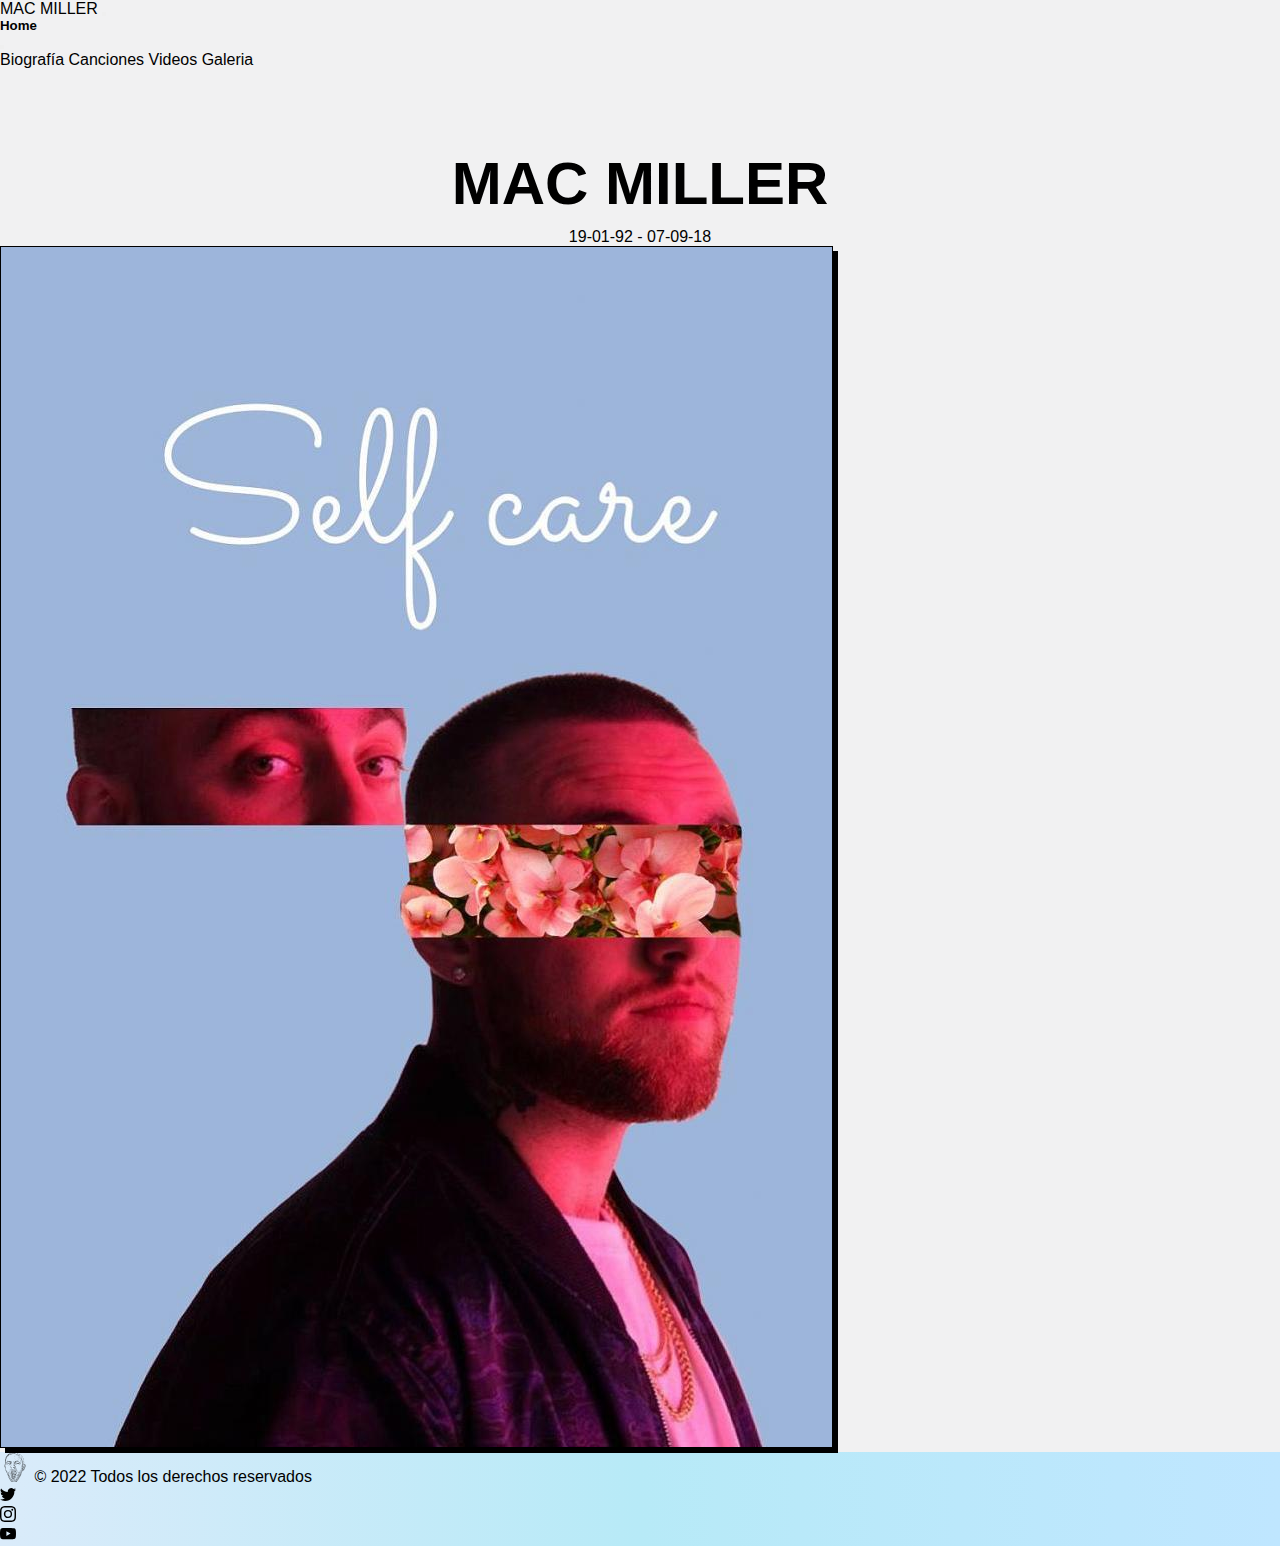
<file: index.html>
<!DOCTYPE html>
<html lang="es">
<head>
    <meta charset="UTF-8">
    <meta http-equiv="X-UA-Compatible" content="IE=edge">
    <meta name="viewport" content="width=device-width, initial-scale=1.0">
    <meta name="description" content="Fan page, donde te cuento un poco la vida del artista Mac Miller">
    <meta name="keywords" content="MAC MILLER, BIOGRAFIA, MUERTE, ARIANA GRANDE">
    <link rel="icon" href="./img/logo.ico">
    <link href="https://cdn.jsdelivr.net/npm/bootstrap@5.1.3/dist/css/bootstrap.min.css" rel="stylesheet" integrity="sha384-1BmE4kWBq78iYhFldvKuhfTAU6auU8tT94WrHftjDbrCEXSU1oBoqyl2QvZ6jIW3" crossorigin="anonymous">
    <link rel="stylesheet" href="./sass/css/destino.css">
    <link rel="preconnect" href="https://fonts.googleapis.com">
    <link rel="preconnect" href="https://fonts.gstatic.com" crossorigin>
    <link href="https://fonts.googleapis.com/css2?family=Anton&family=Dela+Gothic+One&family=Noto+Serif:ital@1&family=Nunito:wght@300&family=Smokum&display=swap" rel="stylesheet">
    <link rel="stylesheet" href="https://cdnjs.cloudflare.com/ajax/libs/font-awesome/6.1.1/css/all.min.css">
    <title>Mac Miller</title>
</head>
<body>
    <header>
      <!--NAVBAR-->
        <nav class="navbar navbar-light bg-light fixed-top">
        <div class="container-fluid">
              <a class="navbar-brand">MAC MILLER</a>
              <button class="navbar-toggler" type="button" data-bs-toggle="offcanvas" data-bs-target="#offcanvasNavbar" aria-controls="offcanvasNavbar">
                <span class="navbar-toggler-icon"></span>
              </button>
            <div class="offcanvas offcanvas-end" tabindex="-1" id="offcanvasNavbar" aria-labelledby="offcanvasNavbarLabel">
            <div class="offcanvas-header">
                  <h5 class="offcanvas-title" id="offcanvasNavbarLabel">Home</h5>
                  <button type="button" class="btn-close text-reset" data-bs-dismiss="offcanvas" aria-label="Close"></button>
                </div>
                <div class="offcanvas-body">
                  <ul class="navbar-nav justify-content-end flex-grow-1 pe-3">
                    <li class="nav-item">
                      <a class="nav-link active" aria-current="page" href="./pages/historia.html">Biografía</a>
                      <a class="nav-link active" aria-current="page" href="./pages/canciones.html">Canciones</a>
                      <a class="nav-link active" aria-current="page" href="./pages/videos.html">Videos</a>
                      <a class="nav-link active" aria-current="page" href="./pages/galeria.html">Galeria</a>
                    </li>
                  </ul>
                </div>
            </div>
        </div>
        </nav>
    </header>
    <!--IMAGEN DE INICIO-->
    <div class="container">
        <div class="row align-items-center header-main">
            <div class="col-md-7">
                <h1 class="display-2">
                    <span class="d-block">MAC MILLER</span>
                </h1>
                <p class="text-muted fw-light text-capitalize">
                    19-01-92 - 07-09-18
                </p>
            </div>
            <div class="col-8 col-md-4">
                <img src="img/macboot.jpg" alt="" class="imagenInicio w-100">
            </div>
        </div>
    </div>

 <!--FOOTER-->
 <div class="container-fluid">
  <footer class="d-flex flex-wrap justify-content-between align-items-center py-3 my-4 border-top">
    <div class="col-md-4 d-flex align-items-center">
      <a href="/" class="mb-3 me-2 mb-md-0 text-muted text-decoration-none lh-1">
        <img src="./img/svg/mac.svg.svg" width="30" height="30">
      </a>
      <span class="text-muted">&copy; 2022 Todos los derechos reservados</span>
    </div>

    <ul class="nav col-md-4 justify-content-end list-unstyled d-flex">
      
      <li class="ms-3"><a target="_blank" class="text-muted" href="https://twitter.com/macmiller"><svg xmlns="http://www.w3.org/2000/svg" width="16" height="16" fill="currentColor" class="bi bi-twitter" viewBox="0 0 16 16">
        <path d="M5.026 15c6.038 0 9.341-5.003 9.341-9.334 0-.14 0-.282-.006-.422A6.685 6.685 0 0 0 16 3.542a6.658 6.658 0 0 1-1.889.518 3.301 3.301 0 0 0 1.447-1.817 6.533 6.533 0 0 1-2.087.793A3.286 3.286 0 0 0 7.875 6.03a9.325 9.325 0 0 1-6.767-3.429 3.289 3.289 0 0 0 1.018 4.382A3.323 3.323 0 0 1 .64 6.575v.045a3.288 3.288 0 0 0 2.632 3.218 3.203 3.203 0 0 1-.865.115 3.23 3.23 0 0 1-.614-.057 3.283 3.283 0 0 0 3.067 2.277A6.588 6.588 0 0 1 .78 13.58a6.32 6.32 0 0 1-.78-.045A9.344 9.344 0 0 0 5.026 15z"/>
      </svg></a></li>
      <li class="ms-3"><a target="_blank" class="text-muted" href="https://www.instagram.com/macmiller/?hl=es"><svg xmlns="http://www.w3.org/2000/svg" width="16" height="16" fill="currentColor" class="bi bi-instagram" viewBox="0 0 16 16">
        <path d="M8 0C5.829 0 5.556.01 4.703.048 3.85.088 3.269.222 2.76.42a3.917 3.917 0 0 0-1.417.923A3.927 3.927 0 0 0 .42 2.76C.222 3.268.087 3.85.048 4.7.01 5.555 0 5.827 0 8.001c0 2.172.01 2.444.048 3.297.04.852.174 1.433.372 1.942.205.526.478.972.923 1.417.444.445.89.719 1.416.923.51.198 1.09.333 1.942.372C5.555 15.99 5.827 16 8 16s2.444-.01 3.298-.048c.851-.04 1.434-.174 1.943-.372a3.916 3.916 0 0 0 1.416-.923c.445-.445.718-.891.923-1.417.197-.509.332-1.09.372-1.942C15.99 10.445 16 10.173 16 8s-.01-2.445-.048-3.299c-.04-.851-.175-1.433-.372-1.941a3.926 3.926 0 0 0-.923-1.417A3.911 3.911 0 0 0 13.24.42c-.51-.198-1.092-.333-1.943-.372C10.443.01 10.172 0 7.998 0h.003zm-.717 1.442h.718c2.136 0 2.389.007 3.232.046.78.035 1.204.166 1.486.275.373.145.64.319.92.599.28.28.453.546.598.92.11.281.24.705.275 1.485.039.843.047 1.096.047 3.231s-.008 2.389-.047 3.232c-.035.78-.166 1.203-.275 1.485a2.47 2.47 0 0 1-.599.919c-.28.28-.546.453-.92.598-.28.11-.704.24-1.485.276-.843.038-1.096.047-3.232.047s-2.39-.009-3.233-.047c-.78-.036-1.203-.166-1.485-.276a2.478 2.478 0 0 1-.92-.598 2.48 2.48 0 0 1-.6-.92c-.109-.281-.24-.705-.275-1.485-.038-.843-.046-1.096-.046-3.233 0-2.136.008-2.388.046-3.231.036-.78.166-1.204.276-1.486.145-.373.319-.64.599-.92.28-.28.546-.453.92-.598.282-.11.705-.24 1.485-.276.738-.034 1.024-.044 2.515-.045v.002zm4.988 1.328a.96.96 0 1 0 0 1.92.96.96 0 0 0 0-1.92zm-4.27 1.122a4.109 4.109 0 1 0 0 8.217 4.109 4.109 0 0 0 0-8.217zm0 1.441a2.667 2.667 0 1 1 0 5.334 2.667 2.667 0 0 1 0-5.334z"/>
      </svg></a></li>
      <li class="ms-3"><a target="_blank" class="text-muted" href="https://www.youtube.com/channel/UC3SEvBYhullC-aaEmbEQflg"><svg xmlns="http://www.w3.org/2000/svg" width="16" height="16" fill="currentColor" class="bi bi-youtube" viewBox="0 0 16 16">
        <path d="M8.051 1.999h.089c.822.003 4.987.033 6.11.335a2.01 2.01 0 0 1 1.415 1.42c.101.38.172.883.22 1.402l.01.104.022.26.008.104c.065.914.073 1.77.074 1.957v.075c-.001.194-.01 1.108-.082 2.06l-.008.105-.009.104c-.05.572-.124 1.14-.235 1.558a2.007 2.007 0 0 1-1.415 1.42c-1.16.312-5.569.334-6.18.335h-.142c-.309 0-1.587-.006-2.927-.052l-.17-.006-.087-.004-.171-.007-.171-.007c-1.11-.049-2.167-.128-2.654-.26a2.007 2.007 0 0 1-1.415-1.419c-.111-.417-.185-.986-.235-1.558L.09 9.82l-.008-.104A31.4 31.4 0 0 1 0 7.68v-.123c.002-.215.01-.958.064-1.778l.007-.103.003-.052.008-.104.022-.26.01-.104c.048-.519.119-1.023.22-1.402a2.007 2.007 0 0 1 1.415-1.42c.487-.13 1.544-.21 2.654-.26l.17-.007.172-.006.086-.003.171-.007A99.788 99.788 0 0 1 7.858 2h.193zM6.4 5.209v4.818l4.157-2.408L6.4 5.209z"/>
      </svg></a></li>
    </ul>
  </footer>
</div>


    
    <!-- Script -->
    <script src="https://cdn.jsdelivr.net/npm/@popperjs/core@2.10.2/dist/umd/popper.min.js" integrity="sha384-7+zCNj/IqJ95wo16oMtfsKbZ9ccEh31eOz1HGyDuCQ6wgnyJNSYdrPa03rtR1zdB" crossorigin="anonymous"></script>
    <script src="https://cdn.jsdelivr.net/npm/bootstrap@5.1.3/dist/js/bootstrap.min.js" integrity="sha384-QJHtvGhmr9XOIpI6YVutG+2QOK9T+ZnN4kzFN1RtK3zEFEIsxhlmWl5/YESvpZ13" crossorigin="anonymous"></script>

</body>
</html>
</file>
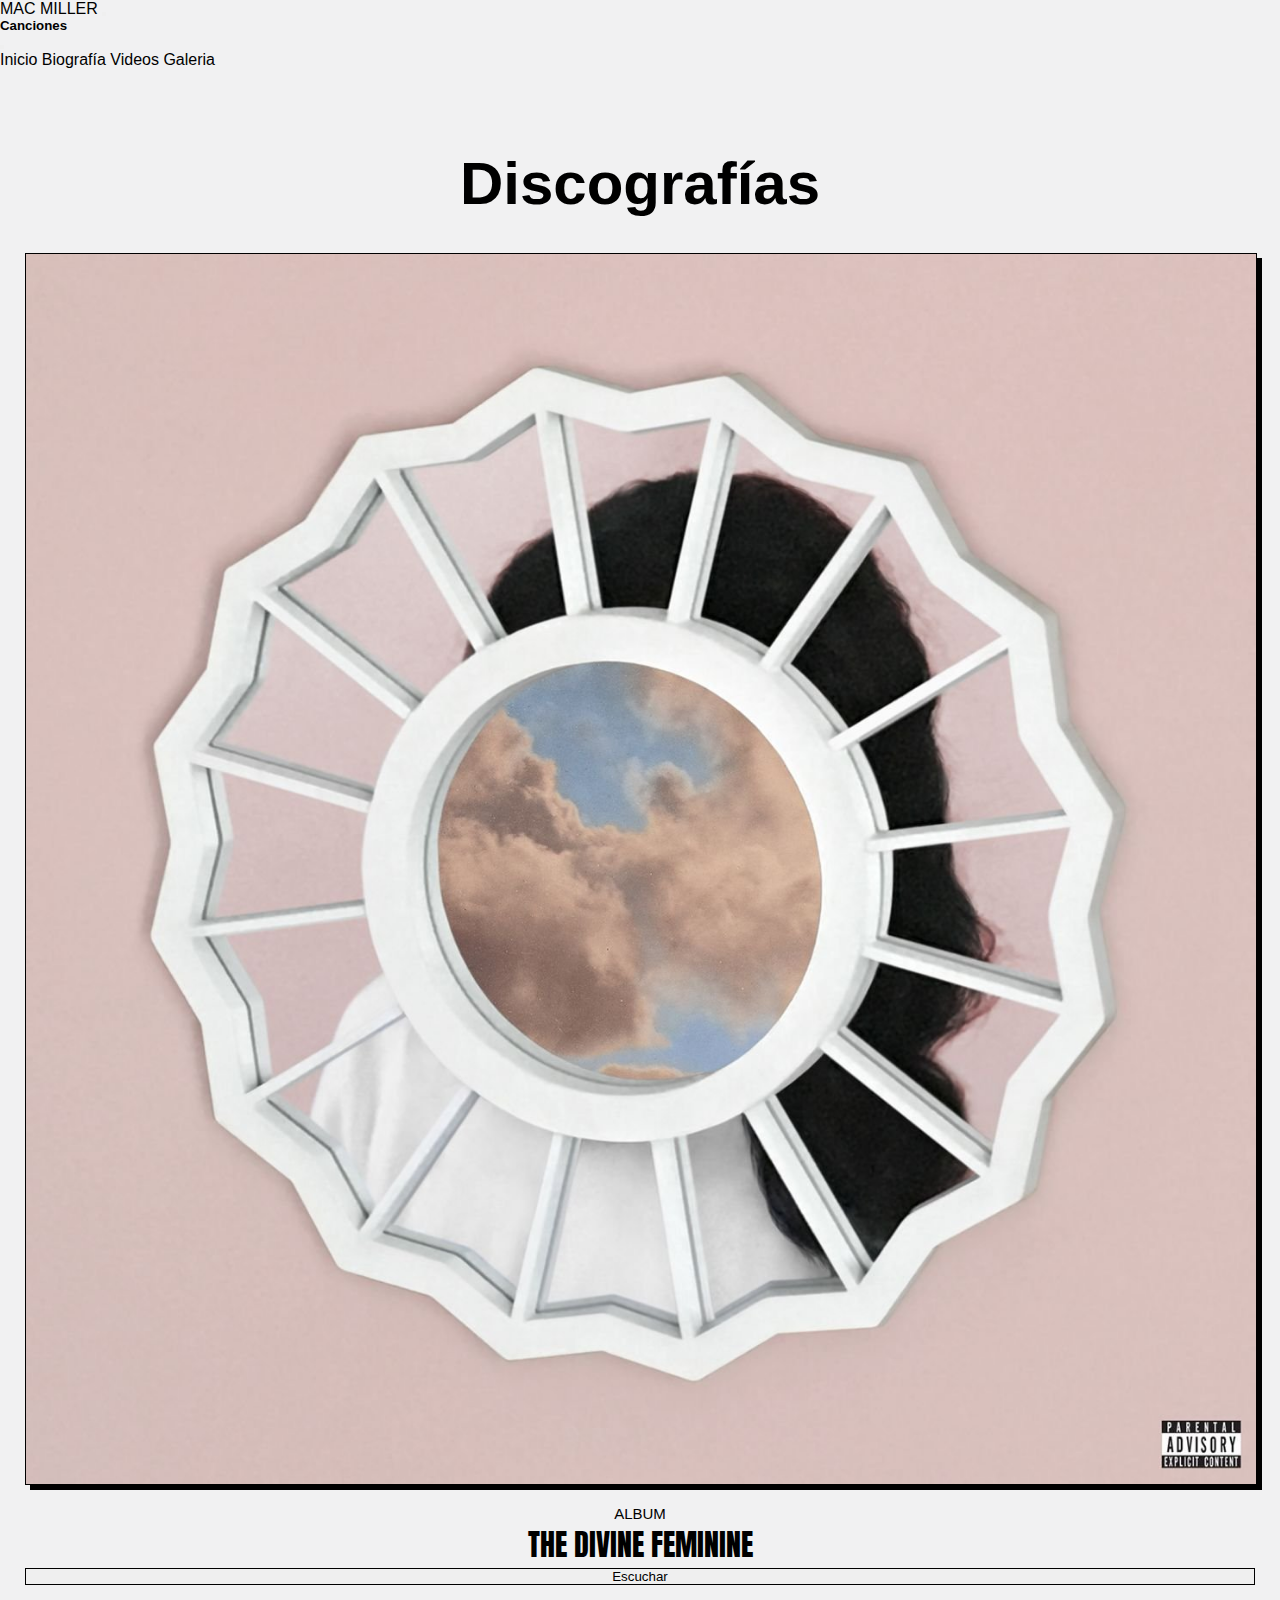
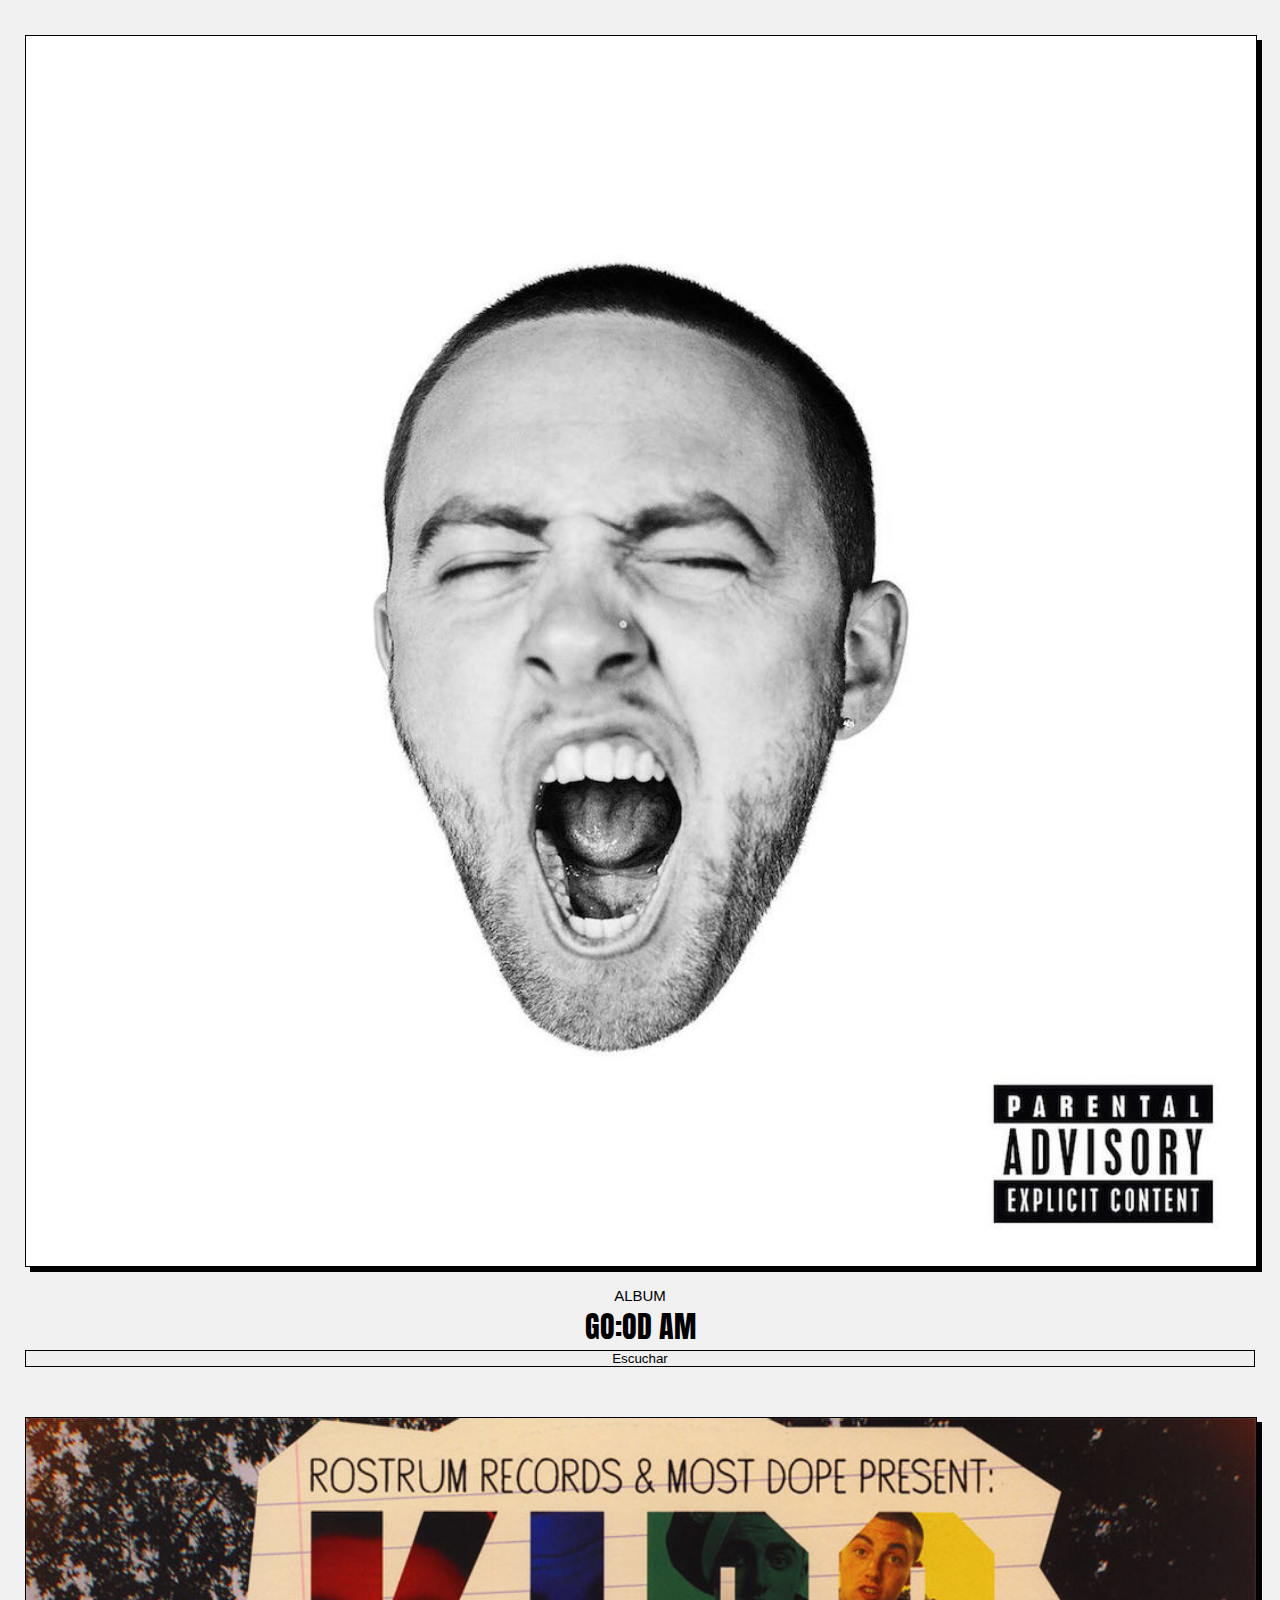
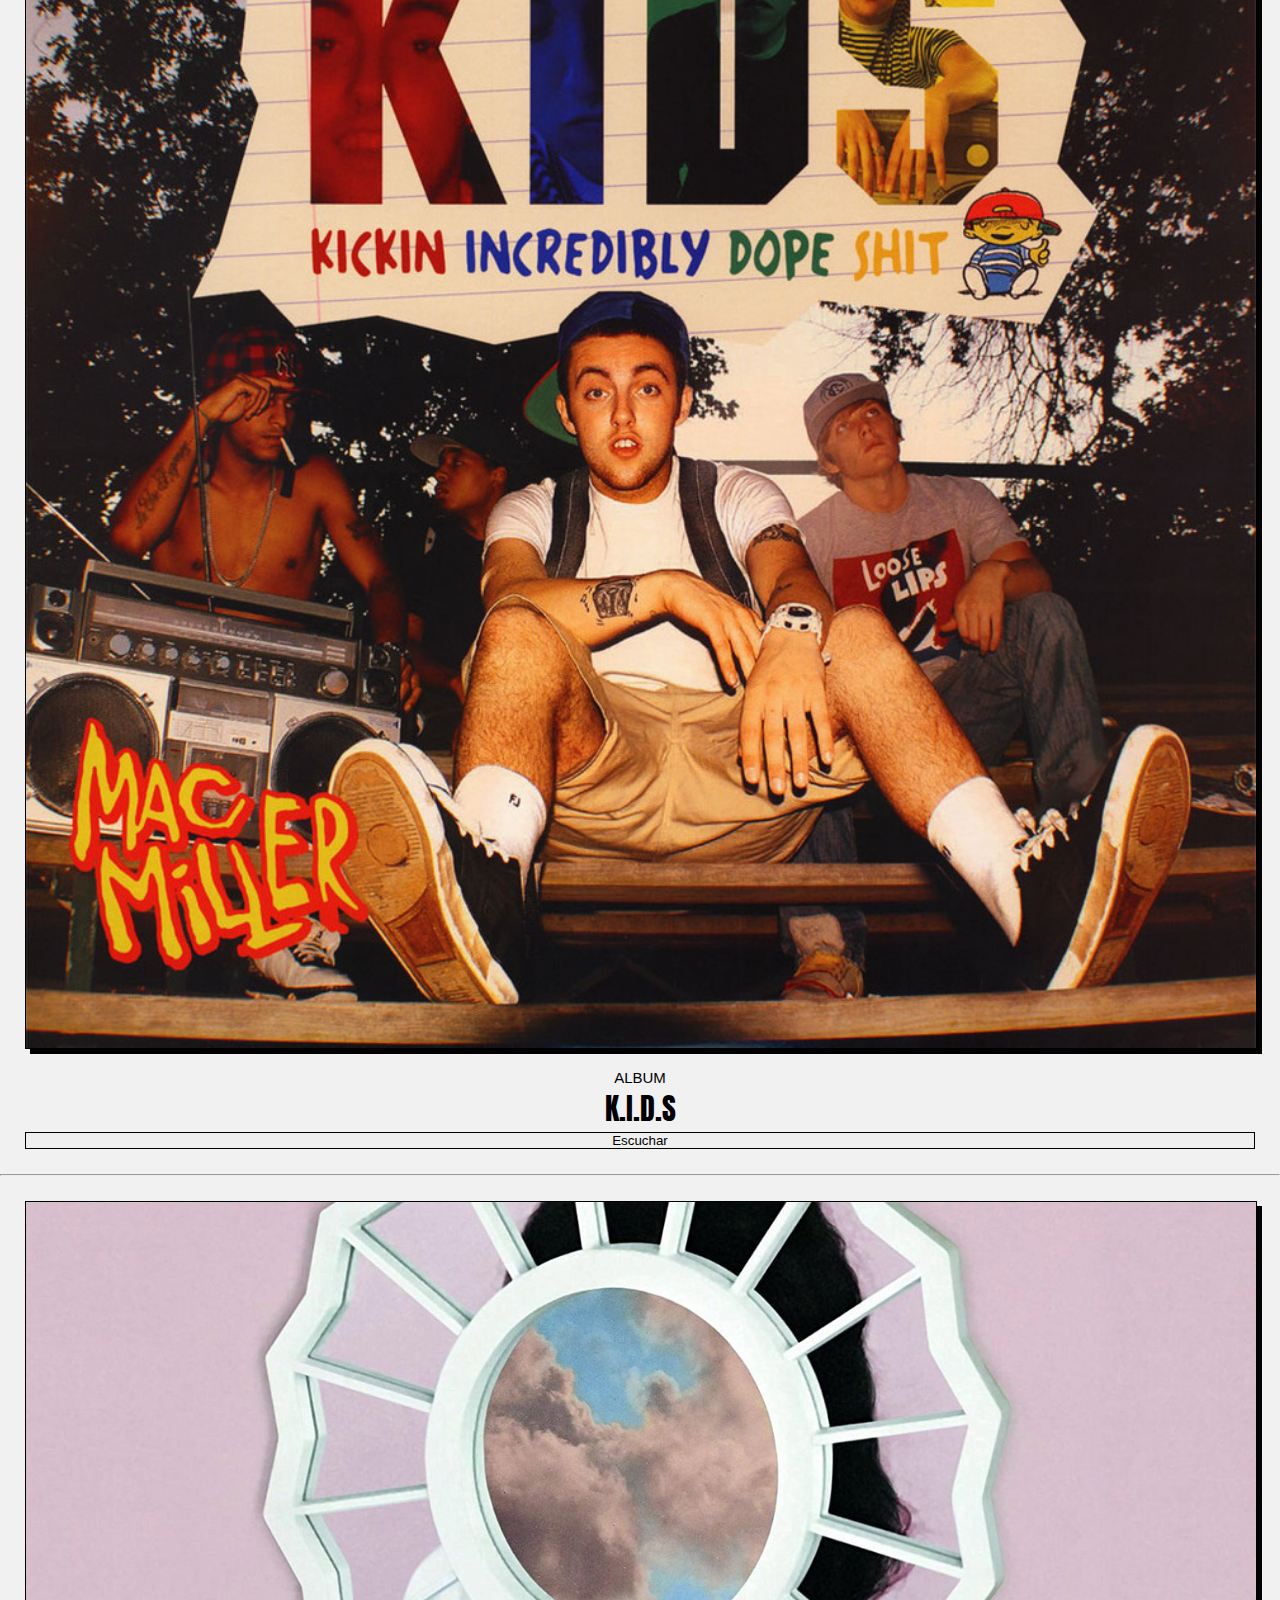
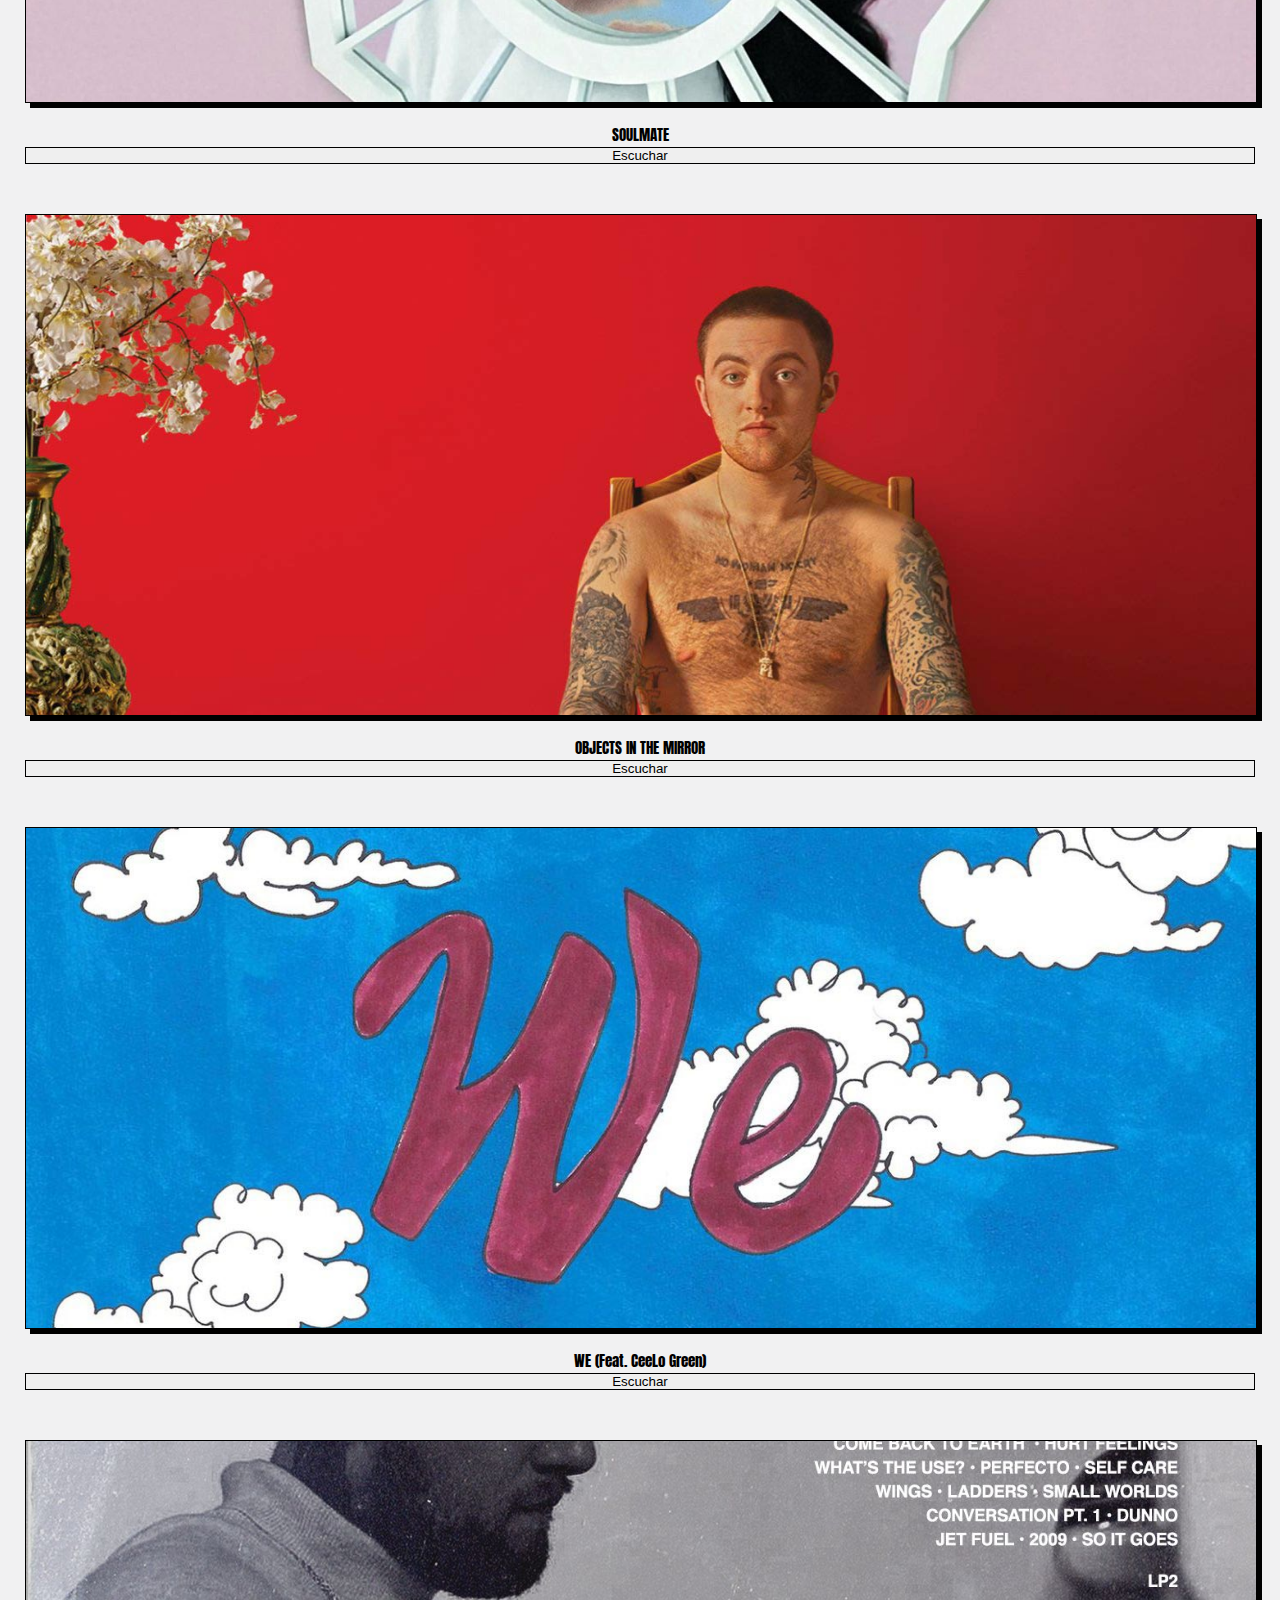
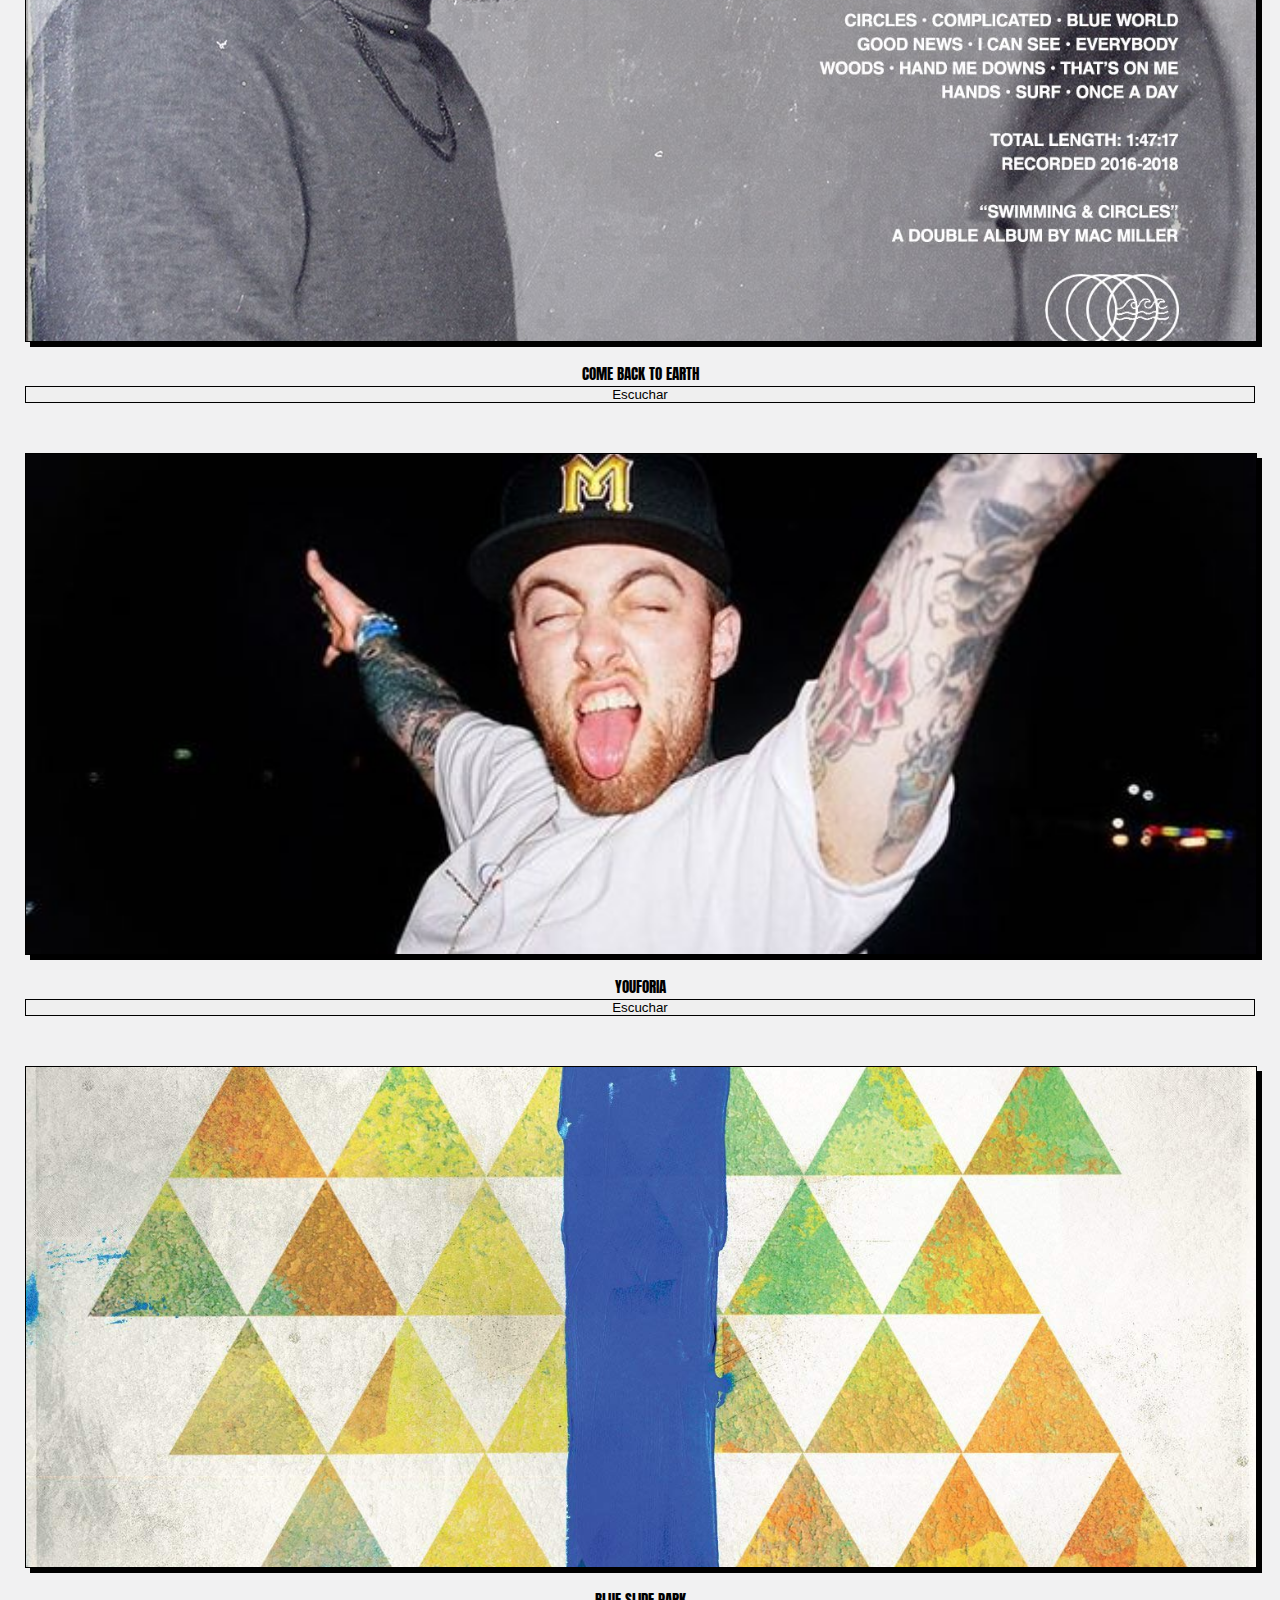
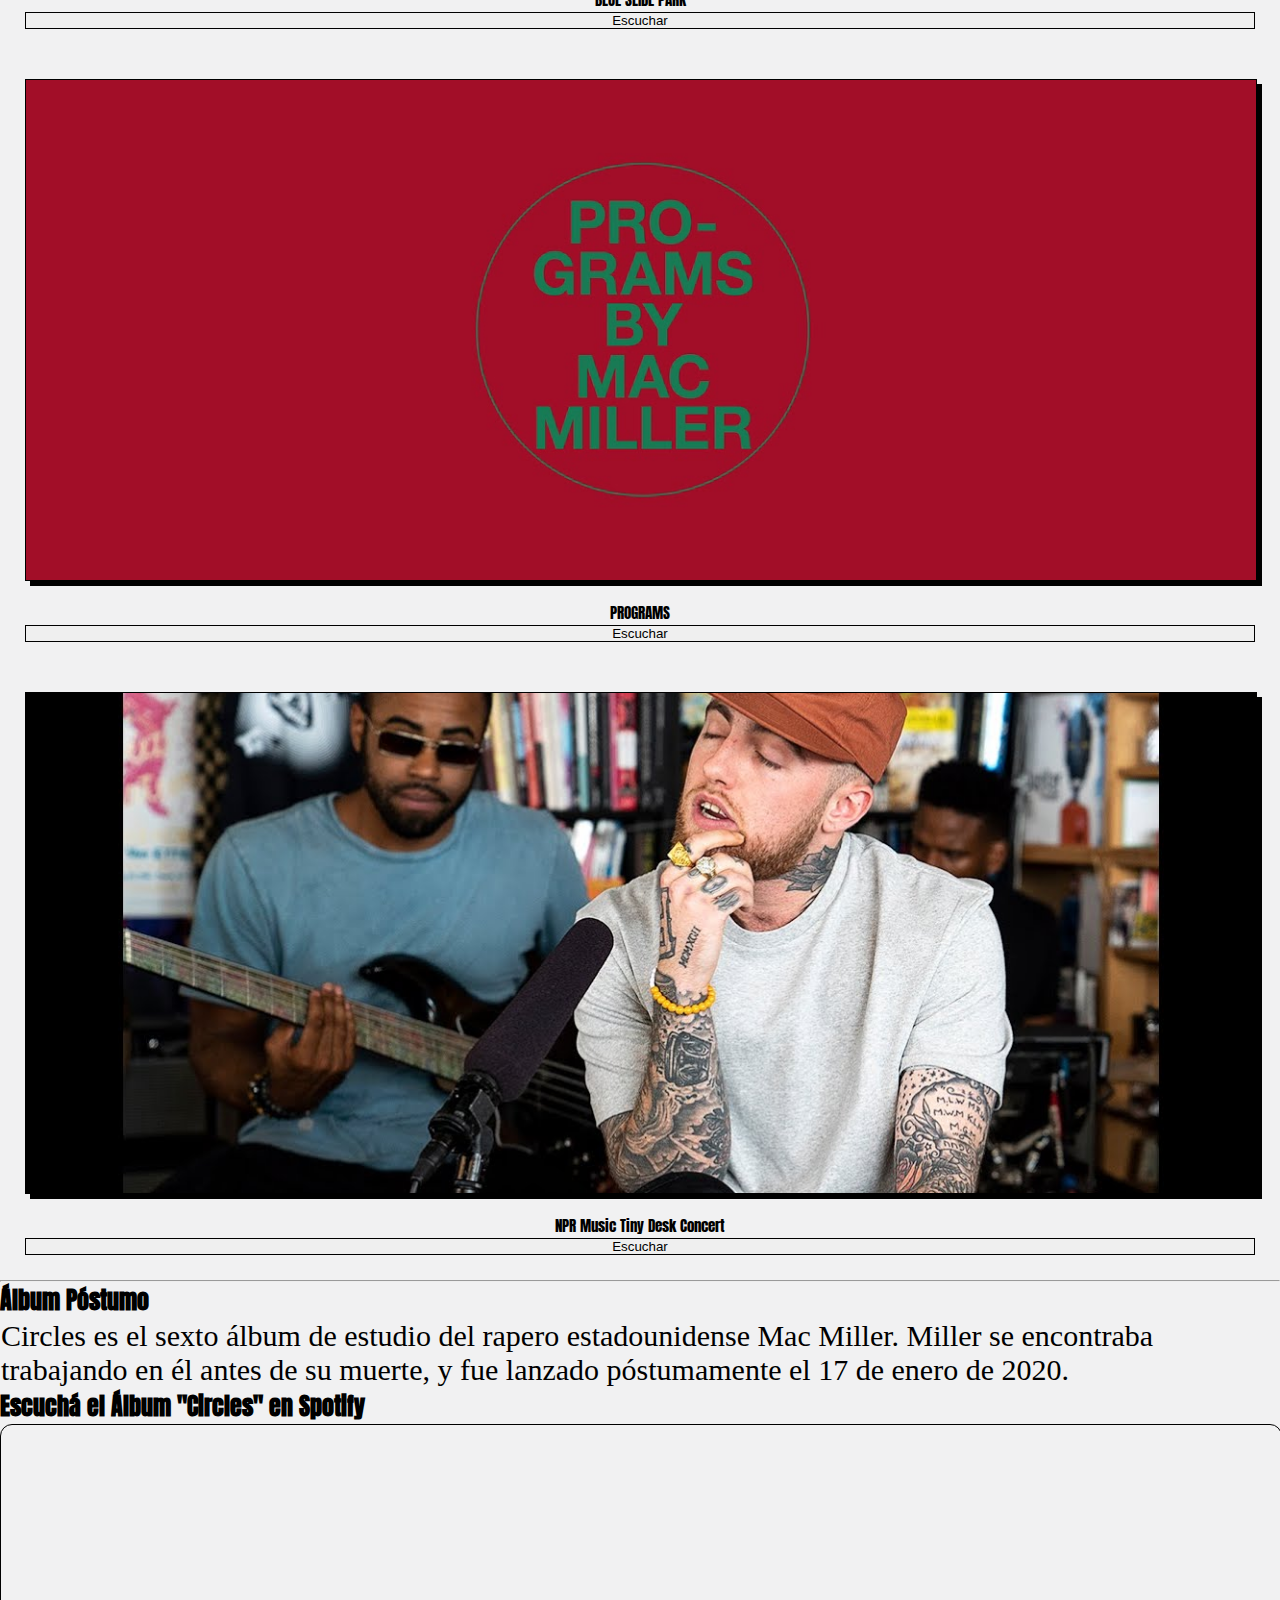
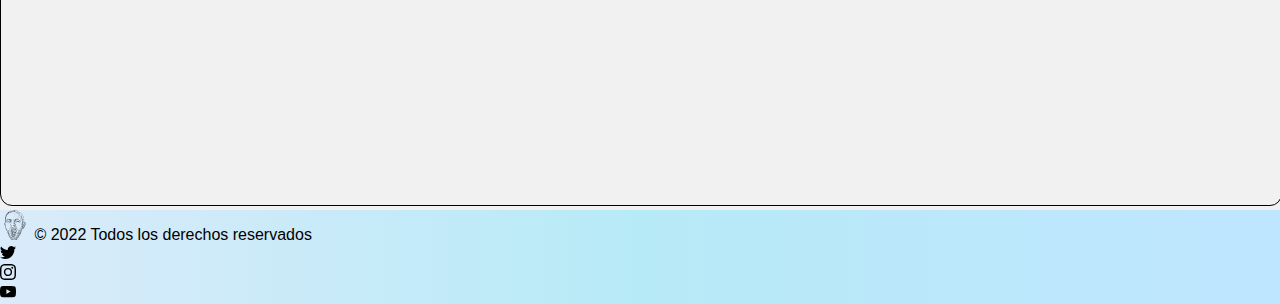
<file: pages/canciones.html>
<!DOCTYPE html>
<html lang="es">
<head>
    <meta charset="UTF-8">
    <meta http-equiv="X-UA-Compatible" content="IE=edge">
    <meta name="viewport" content="width=device-width, initial-scale=1.0">
    <meta name="description" content="Los mejores temas del artista Mac Miller, entra y escuchalos">
    <meta name="keywords" content="MAC MILLER, CANCIONES, SONGS, CIRCLES, FACES, GOOD AM">
    <link rel="icon" href="../img/logo.ico">
    <link href="https://cdn.jsdelivr.net/npm/bootstrap@5.1.3/dist/css/bootstrap.min.css" rel="stylesheet" integrity="sha384-1BmE4kWBq78iYhFldvKuhfTAU6auU8tT94WrHftjDbrCEXSU1oBoqyl2QvZ6jIW3" crossorigin="anonymous">
    <link rel="stylesheet" href="../sass/css/destino.css">
    <link rel="preconnect" href="https://fonts.googleapis.com">
    <link rel="preconnect" href="https://fonts.gstatic.com" crossorigin>
    <link href="https://fonts.googleapis.com/css2?family=Anton&family=Dela+Gothic+One&family=Noto+Serif:ital@1&family=Nunito:wght@300&family=Smokum&display=swap" rel="stylesheet">
    <link rel="stylesheet" href="https://cdnjs.cloudflare.com/ajax/libs/font-awesome/6.1.1/css/all.min.css">
    <title>Canciones</title>
</head>
<body>
    <!--NAVBAR-->
    <header>
        <nav class="navbar navbar-light bg-light fixed-top">
        <div class="container-fluid">
              <a class="navbar-brand">MAC MILLER</a>
              <button class="navbar-toggler" type="button" data-bs-toggle="offcanvas" data-bs-target="#offcanvasNavbar" aria-controls="offcanvasNavbar">
                <span class="navbar-toggler-icon"></span>
              </button>
            <div class="offcanvas offcanvas-end" tabindex="-1" id="offcanvasNavbar" aria-labelledby="offcanvasNavbarLabel">
            <div class="offcanvas-header">
                  <h5 class="offcanvas-title" id="offcanvasNavbarLabel">Canciones</h5>
                  <button type="button" class="btn-close text-reset" data-bs-dismiss="offcanvas" aria-label="Close"></button>
                </div>
                <div class="offcanvas-body">
                  <ul class="navbar-nav justify-content-end flex-grow-1 pe-3">
                    <li class="nav-item">
                      <a class="nav-link active" aria-current="page" href="../index.html">Inicio</a>
                      <a class="nav-link active" aria-current="page" href="historia.html">Biografía</a>
                      <a class="nav-link active" aria-current="page" href="videos.html">Videos</a>
                      <a class="nav-link active" aria-current="page" href="galeria.html">Galeria</a>
                    </li>
                  </ul>
                </div>
            </div>
        </div>
        </nav>
    </header>


    <main>
        <!--DISCOGRAFIAS 3 ALBUMES-->
        <h1>Discografías</h1>
        <section id="canciones" class="container">
            <article class="row">
                <div class="col-lg-4 col-md-6 col-sm-12">                
                    <img class="img3disco" src="../img/the divine feminine.jpg" alt="">
                    <p class="cancionespp">ALBUM</p>
                    <p class="cancionesP">THE DIVINE FEMININE</p>
                    <div>
                    <button type="button" class="btn btn-light"><a target="_blank" href="https://open.spotify.com/album/6f6tko6NWoH00cyFOl4VYQ">Escuchar</a></button>
                    </div>

                </div>
                <div class="col-lg-4 col-md-6 col-sm-12">
                    <img class="img3disco" src="../img/good.jpg" alt="">
                    <p class="cancionespp">ALBUM</p>
                    <p class="cancionesP">GO:OD AM</p>
                    <div>
                        <button type="button" class="btn btn-light"><a target="_blank" href="https://open.spotify.com/album/2Tyx5dLhHYkx6zeAdVaTzN">Escuchar</a></button>
                    </div>
                </div>
                <div class="col-lg-4 col-md-6 col-sm-12">
                    <img class="img3disco" src="../img/kids.jpg" alt="">
                    <p class="cancionespp">ALBUM</p>
                    <p class="cancionesP">K.I.D.S</p>
                    <div>
                        <button type="button" class="btn btn-light"><a target="_blank" href="https://open.spotify.com/album/0WzOtZBpXvWdNdH7hCJ4qo">Escuchar</a></button>
                    </div>
                </div>
            </article>
        </section>
        <hr>
        <!--SEGUNDA SECCION DE ALBUMES-->
        <section id="canciones2">
            <article class="row">
                <div class="col-lg-3 col-md-12 col-sm-12">
                    <img src="../img/songs/song1.jpg" alt="">
                    <p class="parrafocanciones">SOULMATE</p>
                    <button type="button" class="btn btn-light"><a target="_blank" href="https://open.spotify.com/album/6f6tko6NWoH00cyFOl4VYQ?highlight=spotify:track:2puHJmjL4jvO19aEA7kzcb">Escuchar</a></button>
                </div>
                <div class="col-lg-3 col-md-12 col-sm-12">
                    <img src="../img/songs/song2.jpg" alt="">
                    <p class="parrafocanciones">OBJECTS IN THE MIRROR</p>
                    <button type="button" class="btn btn-light"><a target="_blank" href="https://open.spotify.com/album/3T02fCxAjApu18taJLLbyN?highlight=spotify:track:64gyqTtDDel7B2NoEkOa0A">Escuchar</a></button>
                </div>
                <div class="col-lg-3 col-md-12 col-sm-12">
                    <img src="../img/songs/song3.jpg" alt="">
                    <p class="parrafocanciones">WE (Feat. CeeLo Green)</p>
                    <button type="button" class="btn btn-light"><a target="_blank" href="https://open.spotify.com/album/6f6tko6NWoH00cyFOl4VYQ?highlight=spotify:track:4k5UZm89ZX0YAHUp55zpt9">Escuchar</a></button>
                </div>
                <div class="col-lg-3 col-md-12 col-sm-12">
                    <img src="../img/songs/song4.jpg" alt="">
                    <p class="parrafocanciones">COME BACK TO EARTH</p>
                    <button type="button" class="btn btn-light"><a target="_blank" href="https://open.spotify.com/album/5wtE5aLX5r7jOosmPhJhhk?highlight=spotify:track:01z2fBGB8Hl3Jd3zXe4IXR">Escuchar</a></button>
                </div>
                <div class="col-lg-3 col-md-12 col-sm-12">
                    <img src="../img/songs/song5.jpg" alt="">
                    <p class="parrafocanciones">YOUFORIA</p>
                    <button type="button" class="btn btn-light"><a target="_blank" href="https://open.spotify.com/album/3T02fCxAjApu18taJLLbyN?highlight=spotify:track:0gN3t9TfN2UJrSO2lonWjw">Escuchar</a></button>
                </div>
                <div class="col-lg-3 col-md-12 col-sm-12">
                    <img src="../img/songs/song6.jpg" alt="">
                    <p class="parrafocanciones">BLUE SLIDE PARK</p>
                    <button type="button" class="btn btn-light"><a target="_blank" href="https://open.spotify.com/album/6VhDYmsjHqRxKXd0z7hmXI">Escuchar</a></button>
                </div>
                <div class="col-lg-3 col-md-12 col-sm-12">
                    <img src="../img/songs/song7.jpg" alt="">
                    <p class="parrafocanciones">PROGRAMS</p>
                    <button type="button" class="btn btn-light"><a target="_blank" href="https://open.spotify.com/album/4RRqzZEFULTx6pafDBvOqZ?highlight=spotify:track:1883mCuSqnfnrWoq8i3myH">Escuchar</a></button>
                </div>
                <div class="col-lg-3 col-md-12 col-sm-12">
                    <img src="../img/songs/song8.jpg" alt="">
                    <p class="parrafocanciones">NPR Music Tiny Desk Concert</p>
                    <button type="button" class="btn btn-light"><a target="_blank" href="https://www.youtube.com/watch?v=QrR_gm6RqCo&ab_channel=NPRMusic">Escuchar</a></button>
                </div>
            </article>
        </section>
    </main>
    <hr>
    <!--SPOTIFY-->
    <section id="section3" class="container">
        <div class="row">
            <div class="col-lg-6">
                <h2>Álbum Póstumo</h2>
                <p class="circleparrafo">Circles es el sexto álbum de estudio del rapero estadounidense Mac Miller. Miller se encontraba trabajando en él antes de su muerte, y fue lanzado póstumamente el 17 de enero de 2020.</p>
            </div>
    
            <div class="spotify col-lg-6">
                <h2>Escuchá el Álbum "Circles" en Spotify</h2>
                <div>
                    <iframe class="spotifyCol" style="border-radius:12px" src="https://open.spotify.com/embed/album/1YZ3k65Mqw3G8FzYlW1mmp?utm_source=generator" width="100%" height="380" frameBorder="0" allowfullscreen="" allow="autoplay; clipboard-write; encrypted-media; fullscreen; picture-in-picture"></iframe>
                </div>

            </div>
        </div>
    </section>

<!--FOOTER-->
<div class="container-fluid">
    <footer class="d-flex flex-wrap justify-content-between align-items-center py-3 my-4 border-top">
      <div class="col-md-4 d-flex align-items-center">
        <a href="/" class="mb-3 me-2 mb-md-0 text-muted text-decoration-none lh-1">
          <img src="../img/svg/mac.svg.svg" width="30" height="30">
        </a>
        <span class="text-muted">&copy; 2022 Todos los derechos reservados</span>
      </div>
  
      <ul class="nav col-md-4 justify-content-end list-unstyled d-flex">
        
        <li class="ms-3"><a target="_blank" class="text-muted" href="https://twitter.com/macmiller"><svg xmlns="http://www.w3.org/2000/svg" width="16" height="16" fill="currentColor" class="bi bi-twitter" viewBox="0 0 16 16">
          <path d="M5.026 15c6.038 0 9.341-5.003 9.341-9.334 0-.14 0-.282-.006-.422A6.685 6.685 0 0 0 16 3.542a6.658 6.658 0 0 1-1.889.518 3.301 3.301 0 0 0 1.447-1.817 6.533 6.533 0 0 1-2.087.793A3.286 3.286 0 0 0 7.875 6.03a9.325 9.325 0 0 1-6.767-3.429 3.289 3.289 0 0 0 1.018 4.382A3.323 3.323 0 0 1 .64 6.575v.045a3.288 3.288 0 0 0 2.632 3.218 3.203 3.203 0 0 1-.865.115 3.23 3.23 0 0 1-.614-.057 3.283 3.283 0 0 0 3.067 2.277A6.588 6.588 0 0 1 .78 13.58a6.32 6.32 0 0 1-.78-.045A9.344 9.344 0 0 0 5.026 15z"/>
        </svg></a></li>
        <li class="ms-3"><a target="_blank" class="text-muted" href="https://www.instagram.com/macmiller/?hl=es"><svg xmlns="http://www.w3.org/2000/svg" width="16" height="16" fill="currentColor" class="bi bi-instagram" viewBox="0 0 16 16">
          <path d="M8 0C5.829 0 5.556.01 4.703.048 3.85.088 3.269.222 2.76.42a3.917 3.917 0 0 0-1.417.923A3.927 3.927 0 0 0 .42 2.76C.222 3.268.087 3.85.048 4.7.01 5.555 0 5.827 0 8.001c0 2.172.01 2.444.048 3.297.04.852.174 1.433.372 1.942.205.526.478.972.923 1.417.444.445.89.719 1.416.923.51.198 1.09.333 1.942.372C5.555 15.99 5.827 16 8 16s2.444-.01 3.298-.048c.851-.04 1.434-.174 1.943-.372a3.916 3.916 0 0 0 1.416-.923c.445-.445.718-.891.923-1.417.197-.509.332-1.09.372-1.942C15.99 10.445 16 10.173 16 8s-.01-2.445-.048-3.299c-.04-.851-.175-1.433-.372-1.941a3.926 3.926 0 0 0-.923-1.417A3.911 3.911 0 0 0 13.24.42c-.51-.198-1.092-.333-1.943-.372C10.443.01 10.172 0 7.998 0h.003zm-.717 1.442h.718c2.136 0 2.389.007 3.232.046.78.035 1.204.166 1.486.275.373.145.64.319.92.599.28.28.453.546.598.92.11.281.24.705.275 1.485.039.843.047 1.096.047 3.231s-.008 2.389-.047 3.232c-.035.78-.166 1.203-.275 1.485a2.47 2.47 0 0 1-.599.919c-.28.28-.546.453-.92.598-.28.11-.704.24-1.485.276-.843.038-1.096.047-3.232.047s-2.39-.009-3.233-.047c-.78-.036-1.203-.166-1.485-.276a2.478 2.478 0 0 1-.92-.598 2.48 2.48 0 0 1-.6-.92c-.109-.281-.24-.705-.275-1.485-.038-.843-.046-1.096-.046-3.233 0-2.136.008-2.388.046-3.231.036-.78.166-1.204.276-1.486.145-.373.319-.64.599-.92.28-.28.546-.453.92-.598.282-.11.705-.24 1.485-.276.738-.034 1.024-.044 2.515-.045v.002zm4.988 1.328a.96.96 0 1 0 0 1.92.96.96 0 0 0 0-1.92zm-4.27 1.122a4.109 4.109 0 1 0 0 8.217 4.109 4.109 0 0 0 0-8.217zm0 1.441a2.667 2.667 0 1 1 0 5.334 2.667 2.667 0 0 1 0-5.334z"/>
        </svg></a></li>
        <li class="ms-3"><a target="_blank" class="text-muted" href="https://www.youtube.com/channel/UC3SEvBYhullC-aaEmbEQflg"><svg xmlns="http://www.w3.org/2000/svg" width="16" height="16" fill="currentColor" class="bi bi-youtube" viewBox="0 0 16 16">
          <path d="M8.051 1.999h.089c.822.003 4.987.033 6.11.335a2.01 2.01 0 0 1 1.415 1.42c.101.38.172.883.22 1.402l.01.104.022.26.008.104c.065.914.073 1.77.074 1.957v.075c-.001.194-.01 1.108-.082 2.06l-.008.105-.009.104c-.05.572-.124 1.14-.235 1.558a2.007 2.007 0 0 1-1.415 1.42c-1.16.312-5.569.334-6.18.335h-.142c-.309 0-1.587-.006-2.927-.052l-.17-.006-.087-.004-.171-.007-.171-.007c-1.11-.049-2.167-.128-2.654-.26a2.007 2.007 0 0 1-1.415-1.419c-.111-.417-.185-.986-.235-1.558L.09 9.82l-.008-.104A31.4 31.4 0 0 1 0 7.68v-.123c.002-.215.01-.958.064-1.778l.007-.103.003-.052.008-.104.022-.26.01-.104c.048-.519.119-1.023.22-1.402a2.007 2.007 0 0 1 1.415-1.42c.487-.13 1.544-.21 2.654-.26l.17-.007.172-.006.086-.003.171-.007A99.788 99.788 0 0 1 7.858 2h.193zM6.4 5.209v4.818l4.157-2.408L6.4 5.209z"/>
        </svg></a></li>
      </ul>
    </footer>
  </div>


    <!-- Script -->
    <script src="https://cdn.jsdelivr.net/npm/@popperjs/core@2.10.2/dist/umd/popper.min.js" integrity="sha384-7+zCNj/IqJ95wo16oMtfsKbZ9ccEh31eOz1HGyDuCQ6wgnyJNSYdrPa03rtR1zdB" crossorigin="anonymous"></script>
    <script src="https://cdn.jsdelivr.net/npm/bootstrap@5.1.3/dist/js/bootstrap.min.js" integrity="sha384-QJHtvGhmr9XOIpI6YVutG+2QOK9T+ZnN4kzFN1RtK3zEFEIsxhlmWl5/YESvpZ13" crossorigin="anonymous"></script>
</body>
</html>
</file>
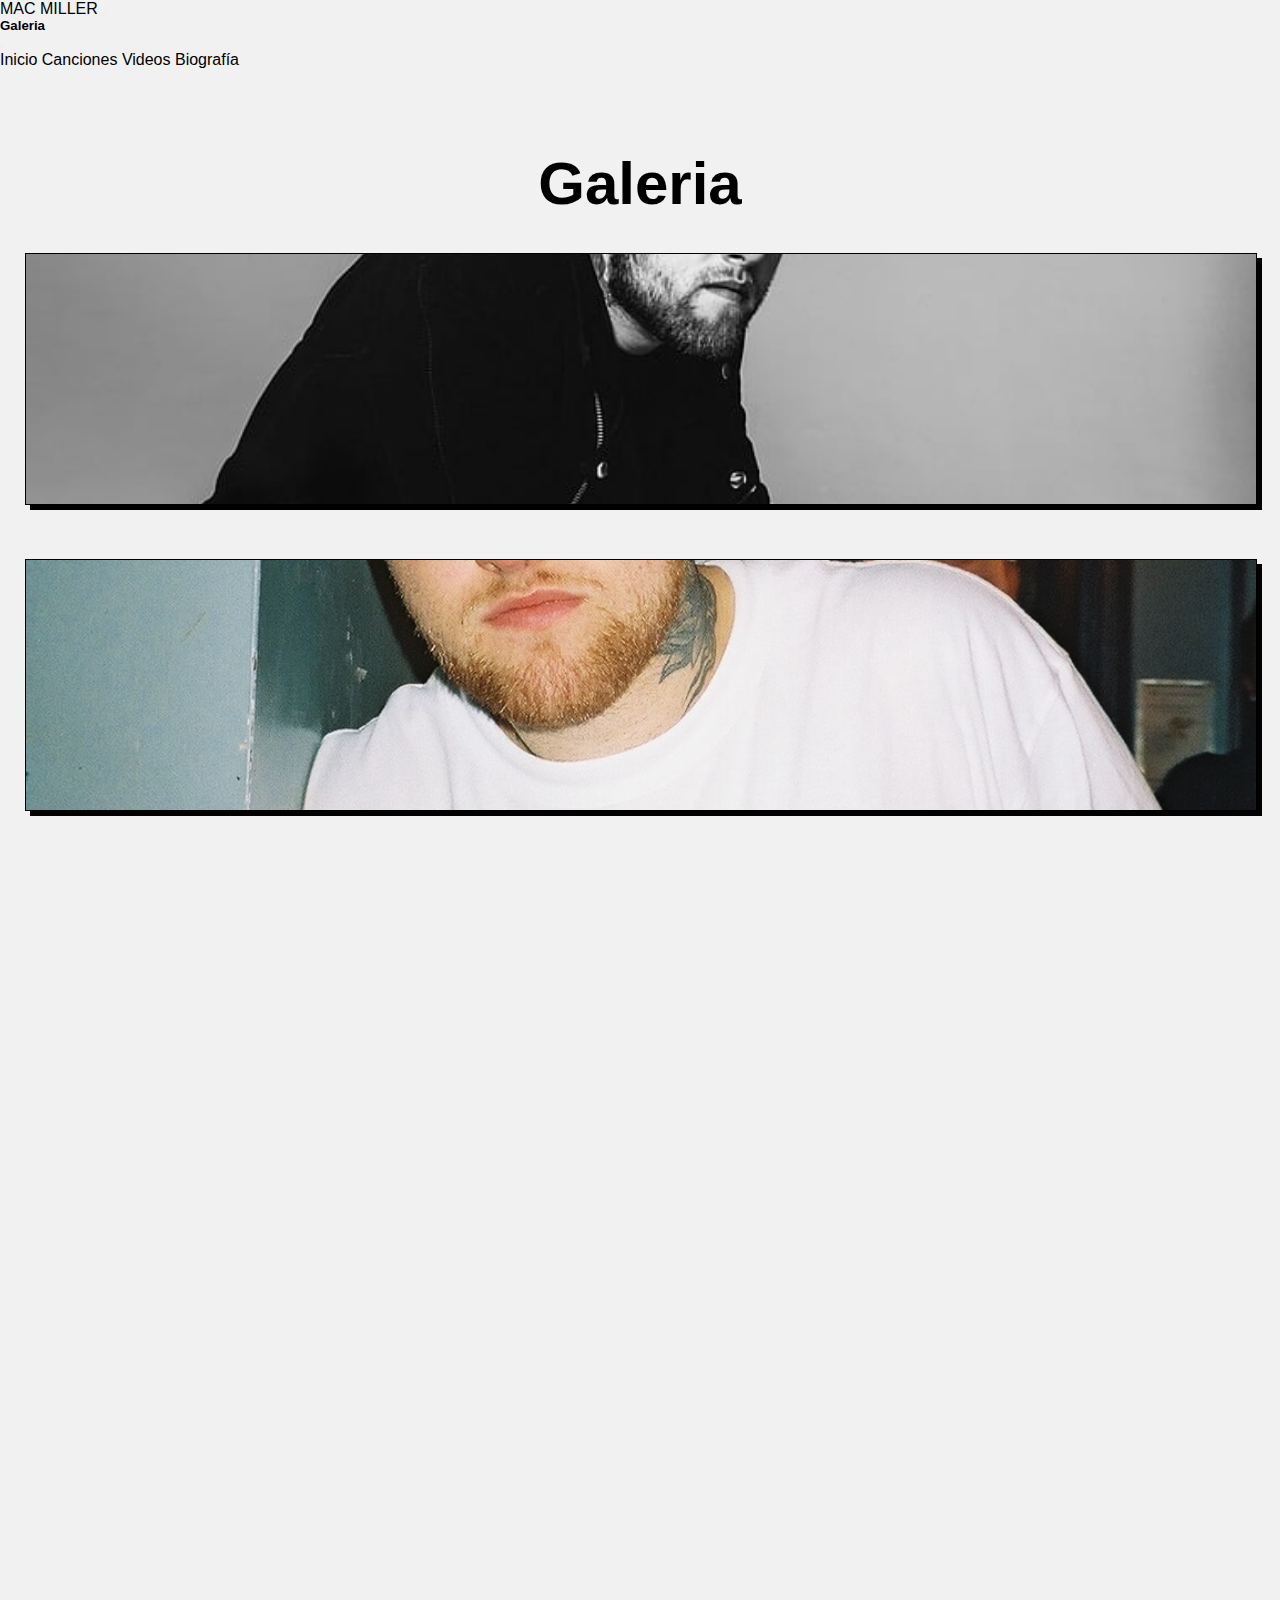
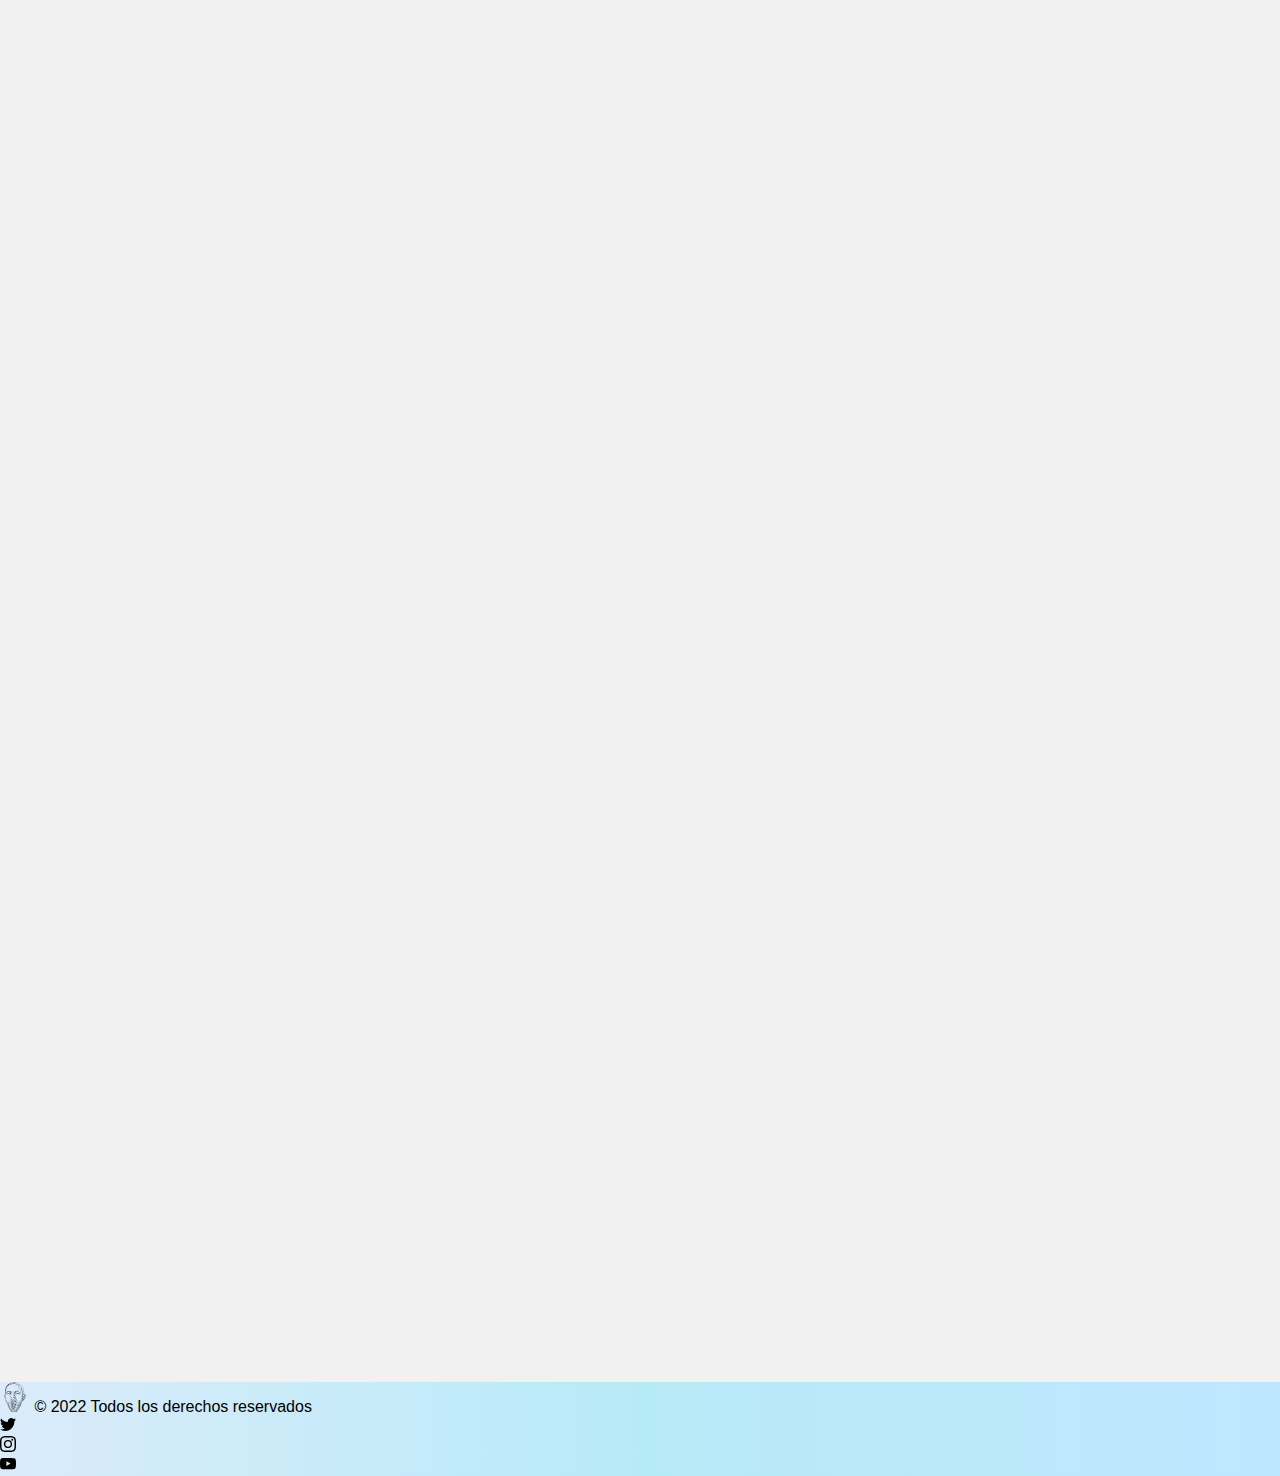
<file: pages/galeria.html>
<!DOCTYPE html>
<html lang="es">
<head>
    <meta charset="UTF-8">
    <meta http-equiv="X-UA-Compatible" content="IE=edge">
    <meta name="viewport" content="width=device-width, initial-scale=1.0">
    <meta name="description" content="Galeria de fotos de mac miller. fotos, instagram">
    <meta name="keywords" content="MAC, MILLER, MAC MILLER, FOTOS, THUNDERCAT, ARIANA GRANDE">
    <link rel="icon" href="../img/logo.ico">
    <link href="https://cdn.jsdelivr.net/npm/bootstrap@5.1.3/dist/css/bootstrap.min.css" rel="stylesheet" integrity="sha384-1BmE4kWBq78iYhFldvKuhfTAU6auU8tT94WrHftjDbrCEXSU1oBoqyl2QvZ6jIW3" crossorigin="anonymous">
    <link rel="stylesheet" href="../sass/css/destino.css">
    <link rel="preconnect" href="https://fonts.googleapis.com">
    <link rel="preconnect" href="https://fonts.gstatic.com" crossorigin>
    <link href="https://fonts.googleapis.com/css2?family=Anton&family=Dela+Gothic+One&family=Noto+Serif:ital@1&family=Nunito:wght@300&family=Smokum&display=swap" rel="stylesheet">
    <link rel="stylesheet" href="https://cdnjs.cloudflare.com/ajax/libs/font-awesome/6.1.1/css/all.min.css">
    <link rel="stylesheet" href="https://unpkg.com/aos@next/dist/aos.css">
    <title>Galeria</title>
</head>
<body>
  <!--NAVBAR-->
   <header>
        <nav class="navbar navbar-light bg-light fixed-top">
        <div class="container-fluid">
              <a class="navbar-brand">MAC MILLER</a>
              <button class="navbar-toggler" type="button" data-bs-toggle="offcanvas" data-bs-target="#offcanvasNavbar" aria-controls="offcanvasNavbar">
                <span class="navbar-toggler-icon"></span>
              </button>
            <div class="offcanvas offcanvas-end" tabindex="-1" id="offcanvasNavbar" aria-labelledby="offcanvasNavbarLabel">
            <div class="offcanvas-header">
                  <h5 class="offcanvas-title" id="offcanvasNavbarLabel">Galeria</h5>
                  <button type="button" class="btn-close text-reset" data-bs-dismiss="offcanvas" aria-label="Close"></button>
                </div>
                <div class="offcanvas-body">
                  <ul class="navbar-nav justify-content-end flex-grow-1 pe-3">
                    <li class="nav-item">
                    <a class="nav-link active" aria-current="page" href="../index.html">Inicio</a>
                      <a class="nav-link active" aria-current="page" href="canciones.html">Canciones</a>
                      <a class="nav-link active" aria-current="page" href="videos.html">Videos</a>
                      <a class="nav-link active" aria-current="page" href="historia.html">Biografía</a>
                    </li>
                  </ul>
                </div>
            </div>
        </div>
        </nav>
    </header>
  
    <main>
      <!--GALERIA-->
        <section id="galeria" class="container">
            <div>
            </div class="titulo">
            <h1>Galeria</h1>
            <div class="row">
                <div class="col-lg-4 col-md-6 col-sm-12" data-aos="flip-left">
                    <img class="imgcanciones" src="../img/galeria/galeria1.jpg" alt="">
                </div>
                <div class="col-lg-4 col-md-6 col-sm-12" data-aos="flip-left">
                    <img class="imgcanciones" src="../img/galeria/galeria2.jpg" alt="">
                </div>
                <div class="col-lg-4 col-md-6 col-sm-12" data-aos="flip-left">
                    <img class="imgcanciones" src="../img/galeria/galeria11.jpg" alt="">
                </div>
                <div class="col-lg-4 col-md-6 col-sm-12" data-aos="flip-left">
                    <img class="imgcanciones" src="../img/galeria/galeria4.jpg" alt="">
                </div>
                <div class="col-lg-4 col-md-6 col-sm-12" data-aos="flip-left">
                    <img class="imgcanciones" src="../img/galeria/galeria5.jpg" alt="">
                </div>
                <div class="col-lg-4 col-md-6 col-sm-12" data-aos="flip-left">
                    <img class="imgcanciones" src="../img/galeria/galeria6.jpg" alt="">
                </div>
                <div class="col-lg-4 col-md-6 col-sm-12" data-aos="flip-left">
                    <img class="imgcanciones" src="../img/galeria/galeria10.jpg" alt="">
                </div>
                <div class="col-lg-4 col-md-6 col-sm-12" data-aos="flip-left">
                    <img class="imgcanciones" src="../img/galeria/galeria8.jpg" alt="">
                </div>
                <div class="col-lg-4 col-md-6 col-sm-12" data-aos="flip-left">
                    <img class="imgcanciones" src="../img/galeria/galeria9.jpg" alt="">
            </div>
        </section>
    </main>

    <!--FOOTER-->
    <div class="container-fluid">
      <footer class="d-flex flex-wrap justify-content-between align-items-center py-3 my-4 border-top">
        <div class="col-md-4 d-flex align-items-center">
          <a href="/" class="mb-3 me-2 mb-md-0 text-muted text-decoration-none lh-1">
            <img src="../img/svg/mac.svg.svg" width="30" height="30">
          </a>
          <span class="text-muted">&copy; 2022 Todos los derechos reservados</span>
        </div>
    
        <ul class="nav col-md-4 justify-content-end list-unstyled d-flex">
          
          <li class="ms-3"><a target="_blank" class="text-muted" href="https://twitter.com/macmiller"><svg xmlns="http://www.w3.org/2000/svg" width="16" height="16" fill="currentColor" class="bi bi-twitter" viewBox="0 0 16 16">
            <path d="M5.026 15c6.038 0 9.341-5.003 9.341-9.334 0-.14 0-.282-.006-.422A6.685 6.685 0 0 0 16 3.542a6.658 6.658 0 0 1-1.889.518 3.301 3.301 0 0 0 1.447-1.817 6.533 6.533 0 0 1-2.087.793A3.286 3.286 0 0 0 7.875 6.03a9.325 9.325 0 0 1-6.767-3.429 3.289 3.289 0 0 0 1.018 4.382A3.323 3.323 0 0 1 .64 6.575v.045a3.288 3.288 0 0 0 2.632 3.218 3.203 3.203 0 0 1-.865.115 3.23 3.23 0 0 1-.614-.057 3.283 3.283 0 0 0 3.067 2.277A6.588 6.588 0 0 1 .78 13.58a6.32 6.32 0 0 1-.78-.045A9.344 9.344 0 0 0 5.026 15z"/>
          </svg></a></li>
          <li class="ms-3"><a target="_blank" class="text-muted" href="https://www.instagram.com/macmiller/?hl=es"><svg xmlns="http://www.w3.org/2000/svg" width="16" height="16" fill="currentColor" class="bi bi-instagram" viewBox="0 0 16 16">
            <path d="M8 0C5.829 0 5.556.01 4.703.048 3.85.088 3.269.222 2.76.42a3.917 3.917 0 0 0-1.417.923A3.927 3.927 0 0 0 .42 2.76C.222 3.268.087 3.85.048 4.7.01 5.555 0 5.827 0 8.001c0 2.172.01 2.444.048 3.297.04.852.174 1.433.372 1.942.205.526.478.972.923 1.417.444.445.89.719 1.416.923.51.198 1.09.333 1.942.372C5.555 15.99 5.827 16 8 16s2.444-.01 3.298-.048c.851-.04 1.434-.174 1.943-.372a3.916 3.916 0 0 0 1.416-.923c.445-.445.718-.891.923-1.417.197-.509.332-1.09.372-1.942C15.99 10.445 16 10.173 16 8s-.01-2.445-.048-3.299c-.04-.851-.175-1.433-.372-1.941a3.926 3.926 0 0 0-.923-1.417A3.911 3.911 0 0 0 13.24.42c-.51-.198-1.092-.333-1.943-.372C10.443.01 10.172 0 7.998 0h.003zm-.717 1.442h.718c2.136 0 2.389.007 3.232.046.78.035 1.204.166 1.486.275.373.145.64.319.92.599.28.28.453.546.598.92.11.281.24.705.275 1.485.039.843.047 1.096.047 3.231s-.008 2.389-.047 3.232c-.035.78-.166 1.203-.275 1.485a2.47 2.47 0 0 1-.599.919c-.28.28-.546.453-.92.598-.28.11-.704.24-1.485.276-.843.038-1.096.047-3.232.047s-2.39-.009-3.233-.047c-.78-.036-1.203-.166-1.485-.276a2.478 2.478 0 0 1-.92-.598 2.48 2.48 0 0 1-.6-.92c-.109-.281-.24-.705-.275-1.485-.038-.843-.046-1.096-.046-3.233 0-2.136.008-2.388.046-3.231.036-.78.166-1.204.276-1.486.145-.373.319-.64.599-.92.28-.28.546-.453.92-.598.282-.11.705-.24 1.485-.276.738-.034 1.024-.044 2.515-.045v.002zm4.988 1.328a.96.96 0 1 0 0 1.92.96.96 0 0 0 0-1.92zm-4.27 1.122a4.109 4.109 0 1 0 0 8.217 4.109 4.109 0 0 0 0-8.217zm0 1.441a2.667 2.667 0 1 1 0 5.334 2.667 2.667 0 0 1 0-5.334z"/>
          </svg></a></li>
          <li class="ms-3"><a target="_blank" class="text-muted" href="https://www.youtube.com/channel/UC3SEvBYhullC-aaEmbEQflg"><svg xmlns="http://www.w3.org/2000/svg" width="16" height="16" fill="currentColor" class="bi bi-youtube" viewBox="0 0 16 16">
            <path d="M8.051 1.999h.089c.822.003 4.987.033 6.11.335a2.01 2.01 0 0 1 1.415 1.42c.101.38.172.883.22 1.402l.01.104.022.26.008.104c.065.914.073 1.77.074 1.957v.075c-.001.194-.01 1.108-.082 2.06l-.008.105-.009.104c-.05.572-.124 1.14-.235 1.558a2.007 2.007 0 0 1-1.415 1.42c-1.16.312-5.569.334-6.18.335h-.142c-.309 0-1.587-.006-2.927-.052l-.17-.006-.087-.004-.171-.007-.171-.007c-1.11-.049-2.167-.128-2.654-.26a2.007 2.007 0 0 1-1.415-1.419c-.111-.417-.185-.986-.235-1.558L.09 9.82l-.008-.104A31.4 31.4 0 0 1 0 7.68v-.123c.002-.215.01-.958.064-1.778l.007-.103.003-.052.008-.104.022-.26.01-.104c.048-.519.119-1.023.22-1.402a2.007 2.007 0 0 1 1.415-1.42c.487-.13 1.544-.21 2.654-.26l.17-.007.172-.006.086-.003.171-.007A99.788 99.788 0 0 1 7.858 2h.193zM6.4 5.209v4.818l4.157-2.408L6.4 5.209z"/>
          </svg></a></li>
        </ul>
      </footer>
    </div>



    <!-- Script -->
    <script src="https://cdn.jsdelivr.net/npm/@popperjs/core@2.10.2/dist/umd/popper.min.js" integrity="sha384-7+zCNj/IqJ95wo16oMtfsKbZ9ccEh31eOz1HGyDuCQ6wgnyJNSYdrPa03rtR1zdB" crossorigin="anonymous"></script>
    <script src="https://cdn.jsdelivr.net/npm/bootstrap@5.1.3/dist/js/bootstrap.min.js" integrity="sha384-QJHtvGhmr9XOIpI6YVutG+2QOK9T+ZnN4kzFN1RtK3zEFEIsxhlmWl5/YESvpZ13" crossorigin="anonymous"></script>
    <script src="https://unpkg.com/aos@next/dist/aos.js"></script>
    <script>
      AOS.init();
    </script>
</body>
</html>
</file>
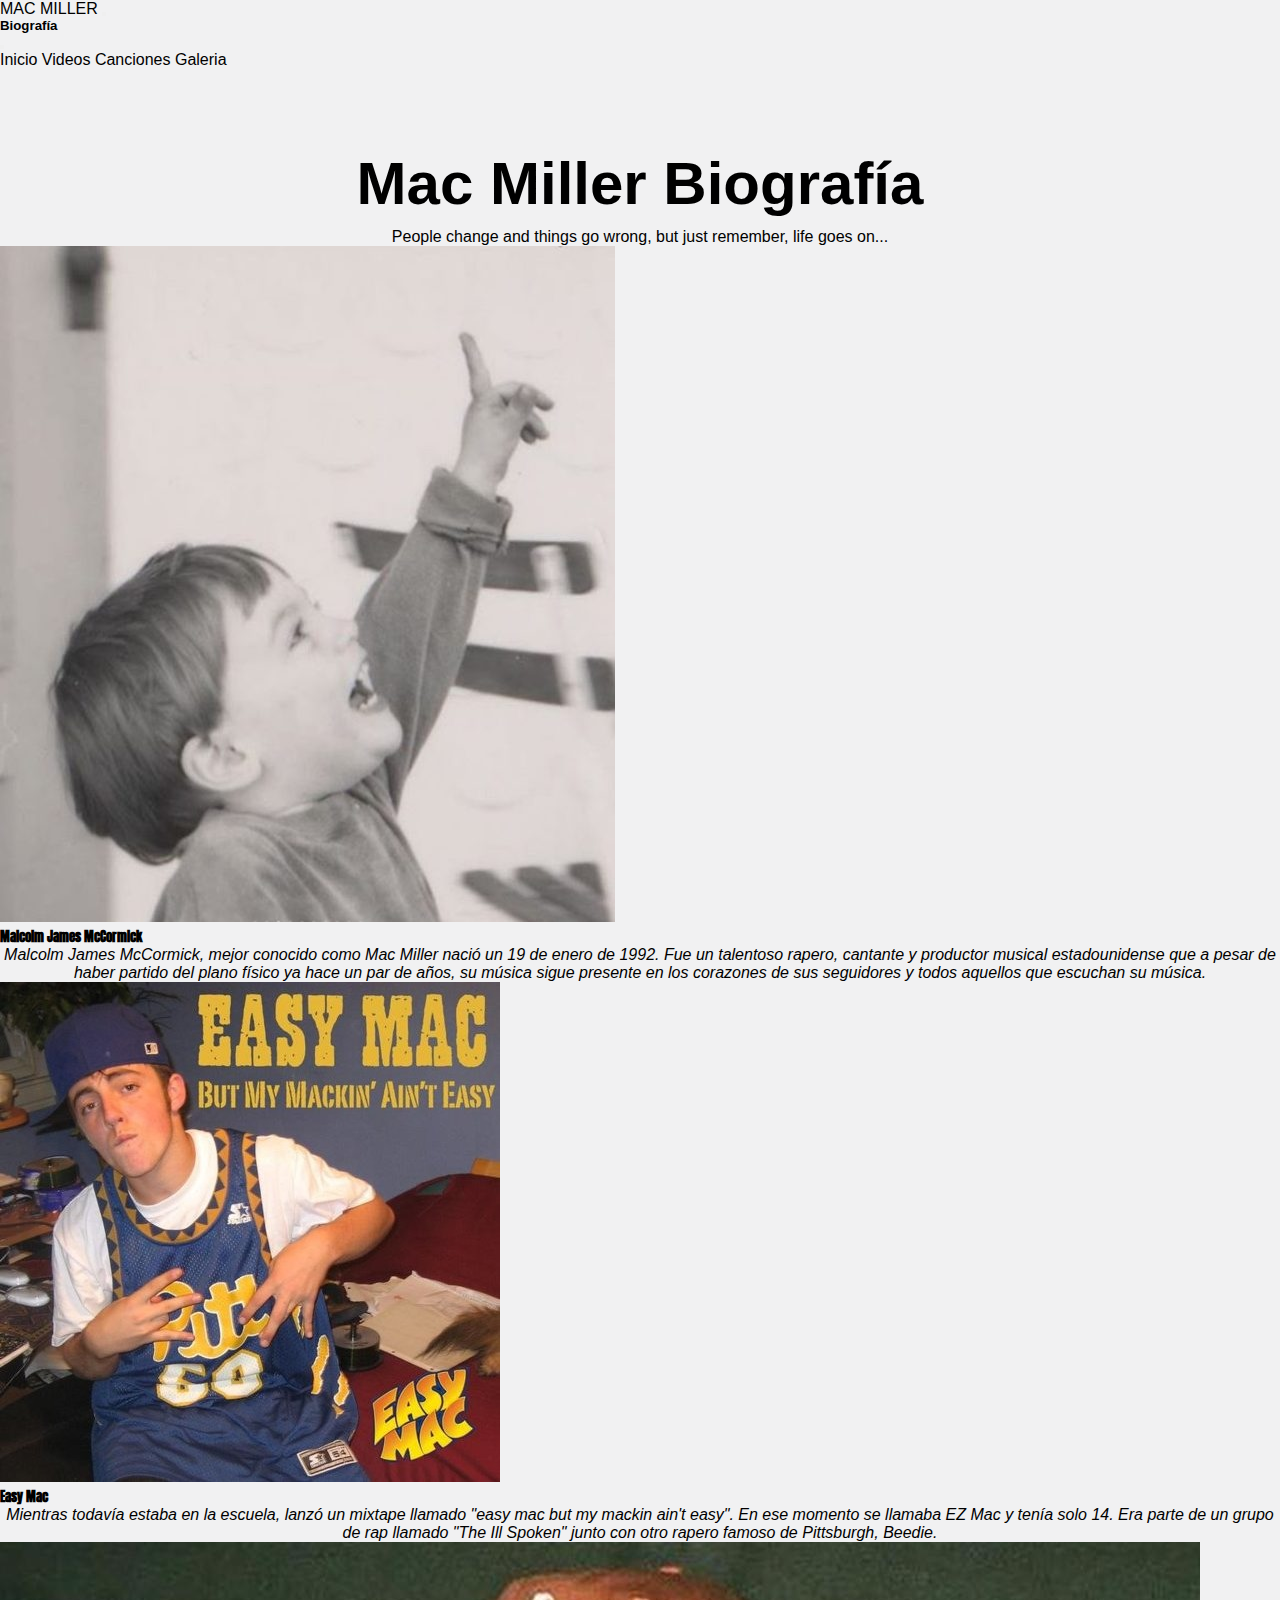
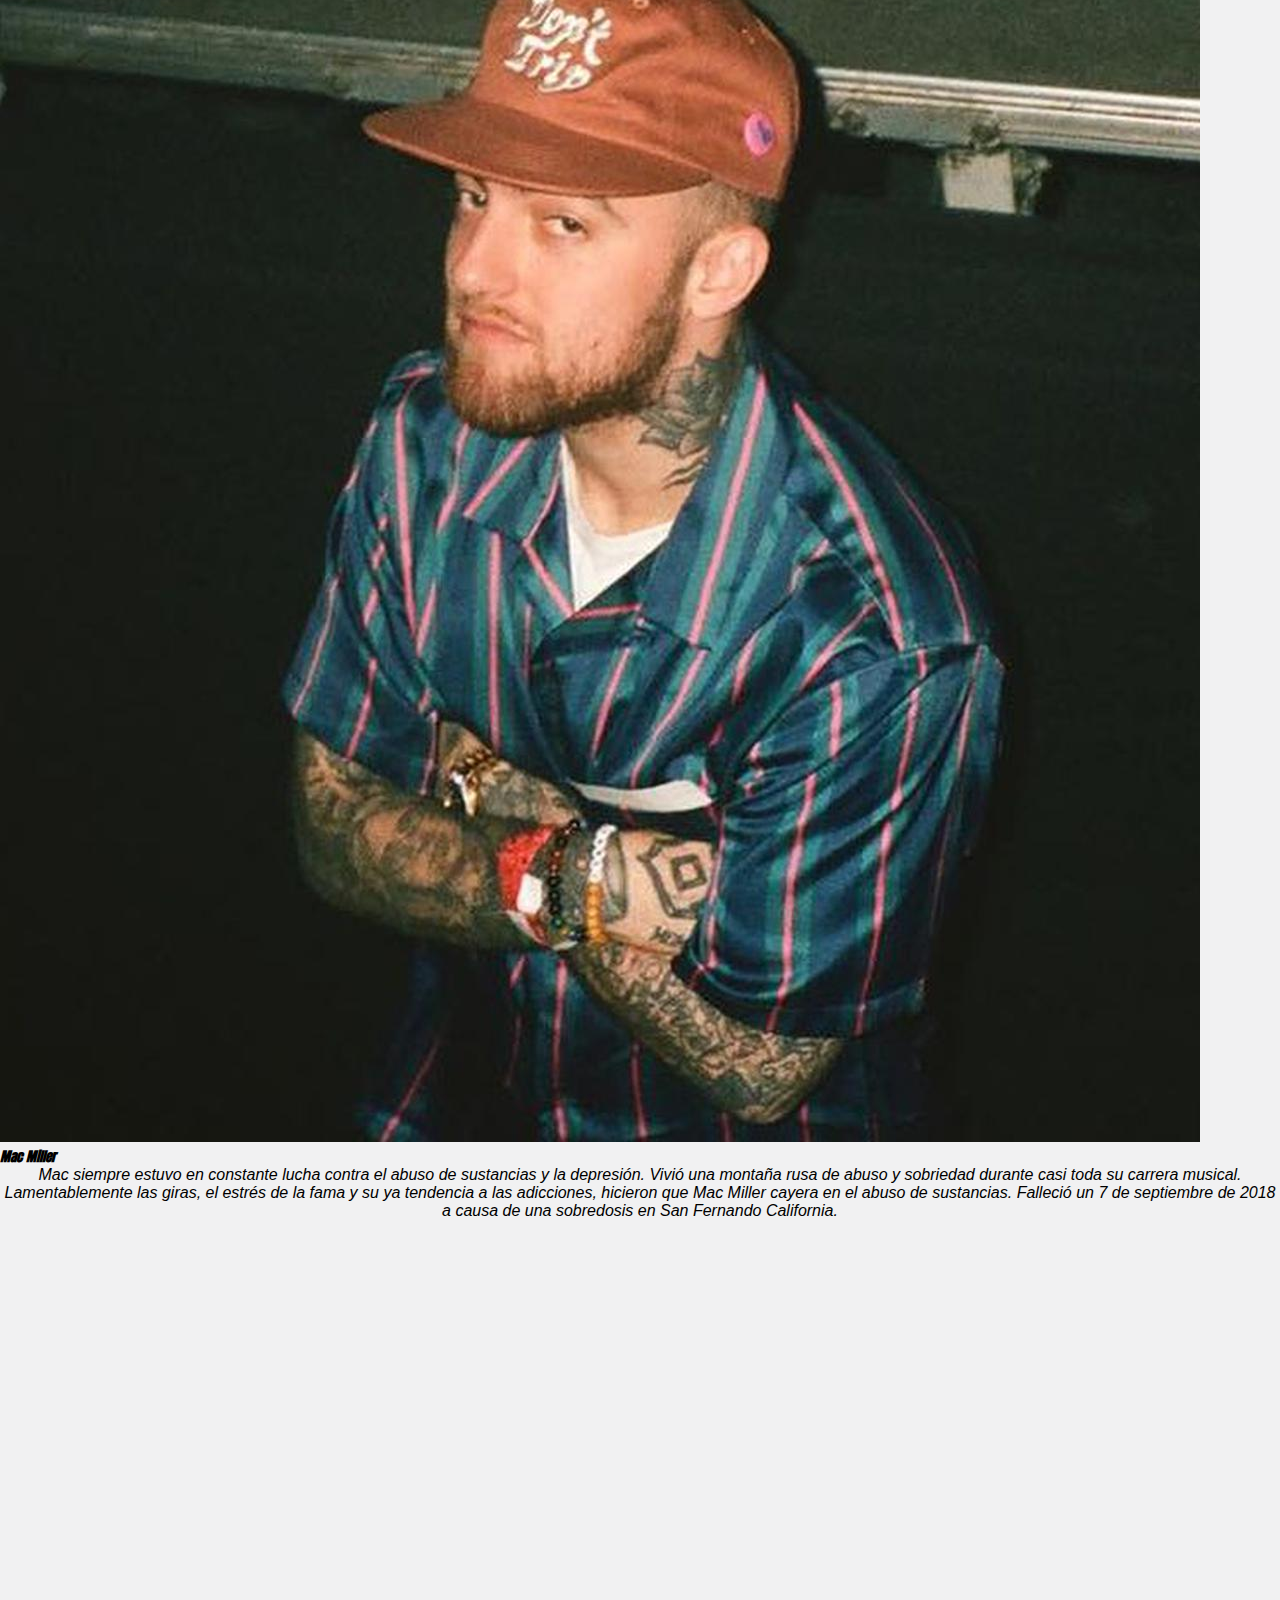
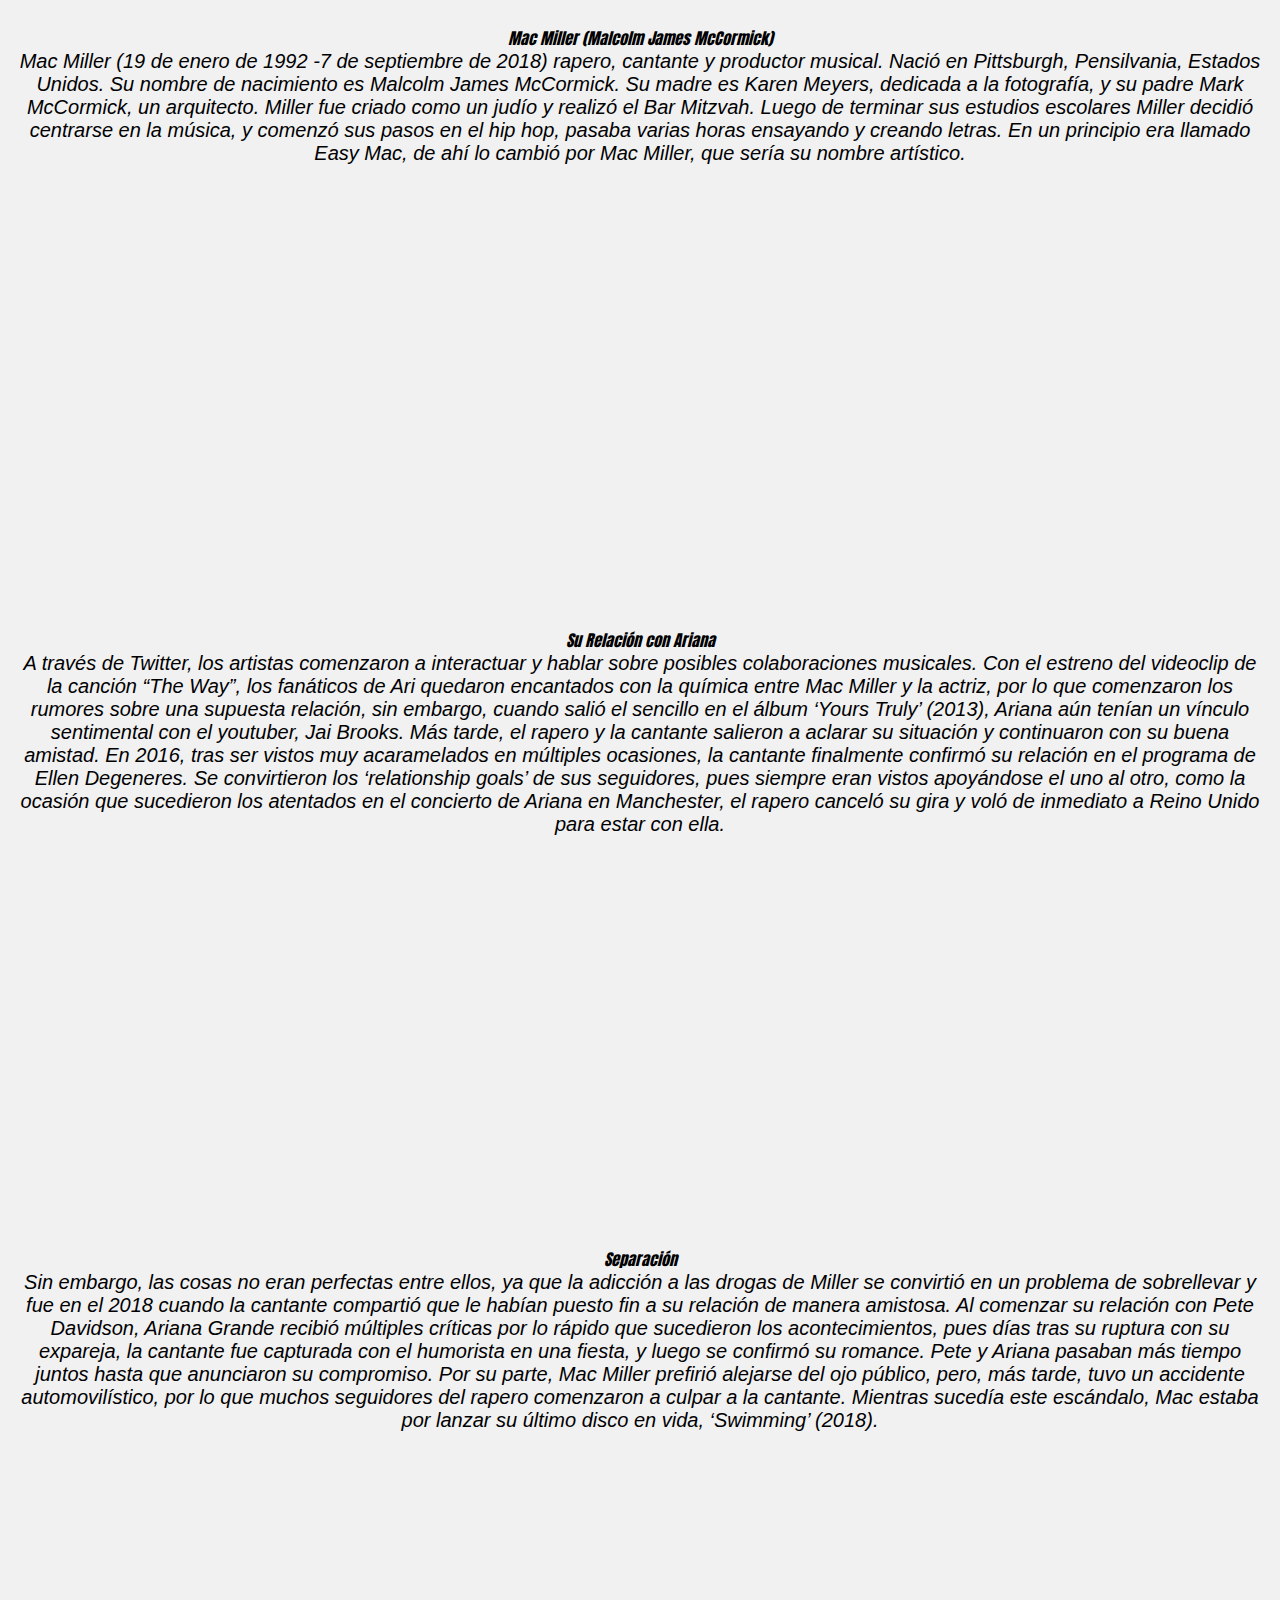
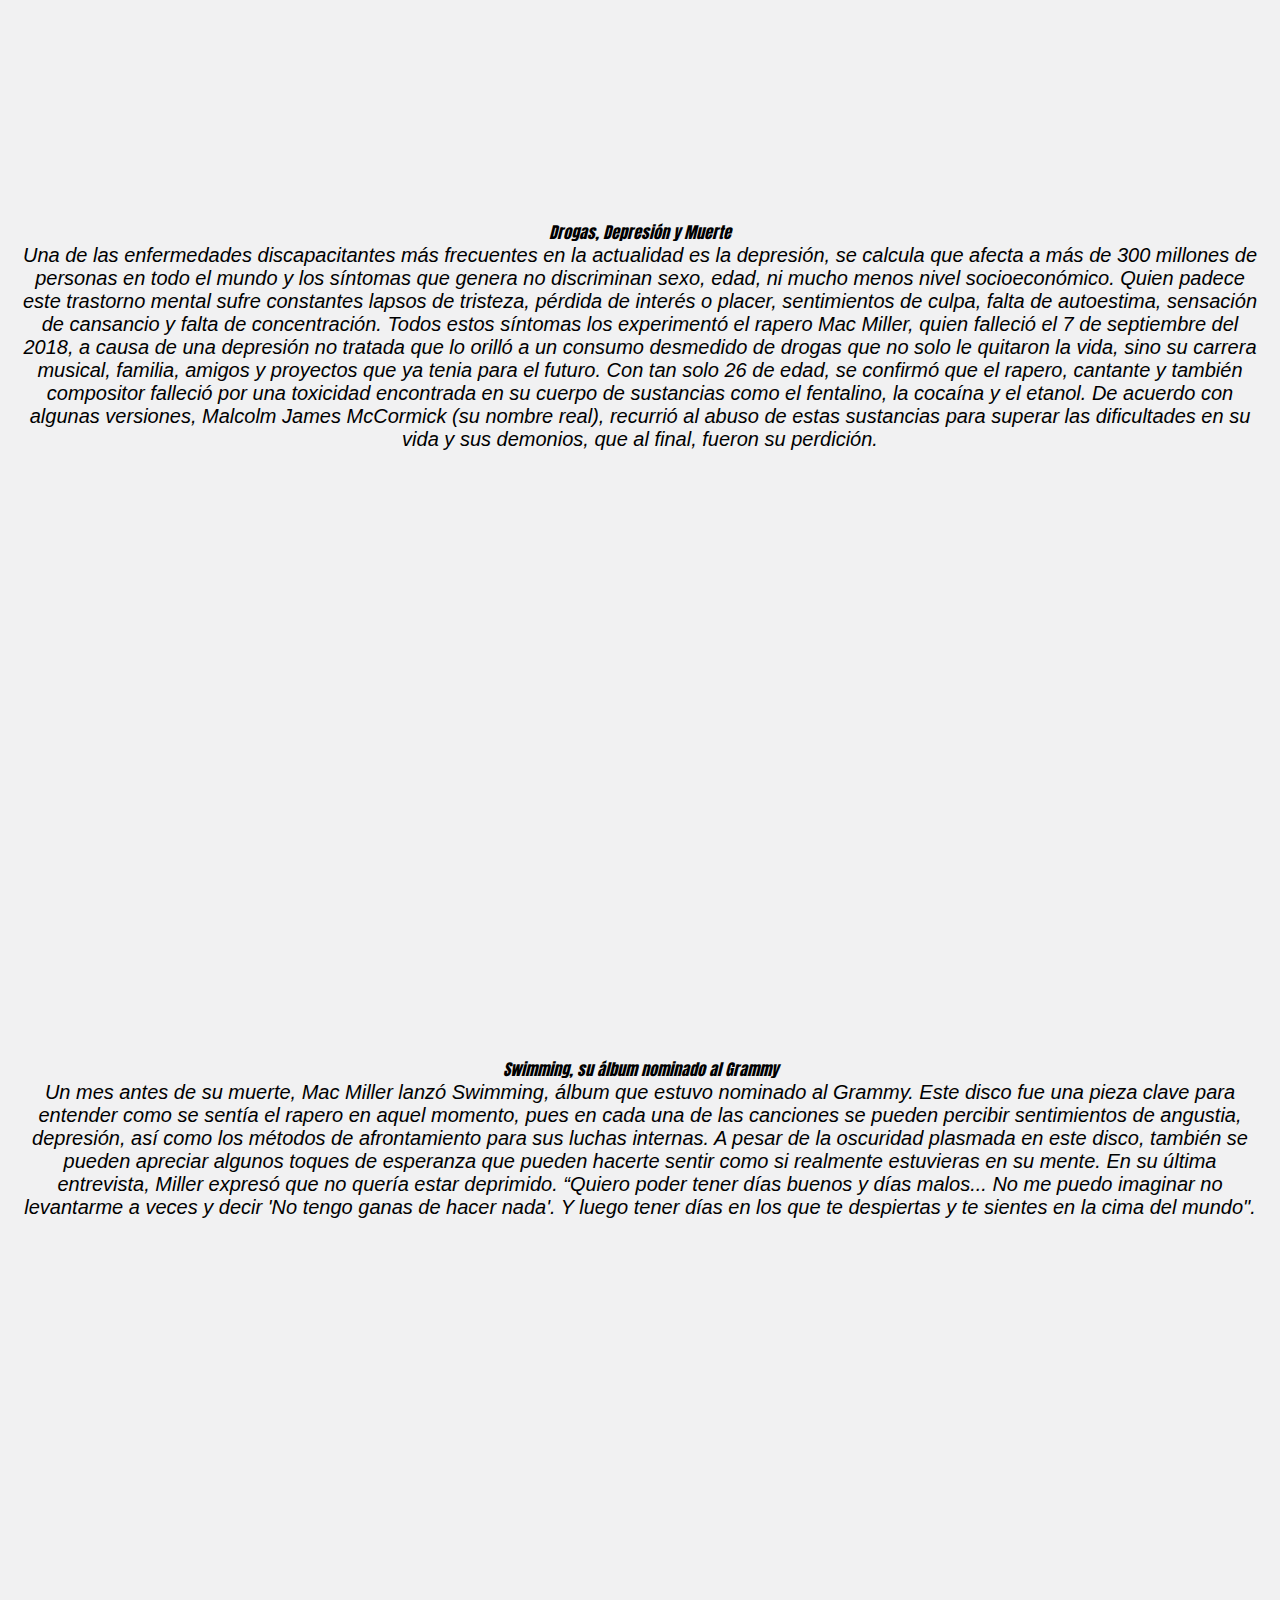
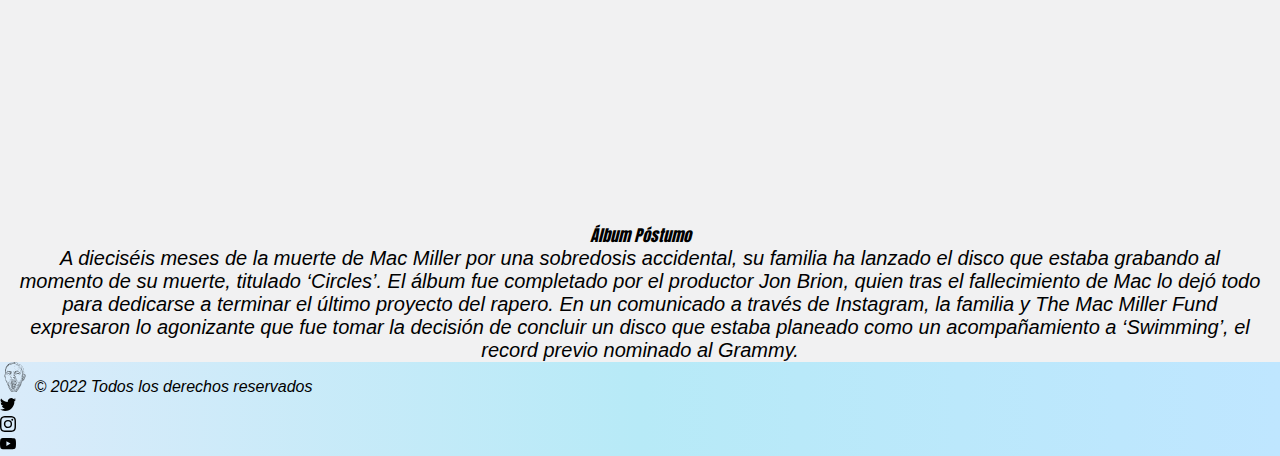
<file: pages/historia.html>
<!DOCTYPE html>
<html lang="es">
<head>
    <meta charset="UTF-8">
    <meta http-equiv="X-UA-Compatible" content="IE=edge">
    <meta name="viewport" content="width=device-width, initial-scale=1.0">
    <meta name="description" content="Biografia de mac miller, repasa toda su vida y conoce sus albumes">
    <meta name="keywords" content="MAC, MILLER, VIDA, MUERTE, DEPRESION Y DROGAS, ARIANA, MANCHESTER">
    <link rel="icon" href="../img/logo.ico">
    <link href="https://cdn.jsdelivr.net/npm/bootstrap@5.1.3/dist/css/bootstrap.min.css" rel="stylesheet" integrity="sha384-1BmE4kWBq78iYhFldvKuhfTAU6auU8tT94WrHftjDbrCEXSU1oBoqyl2QvZ6jIW3" crossorigin="anonymous">
    <link rel="stylesheet" href="../sass/css/destino.css">
    <link rel="preconnect" href="https://fonts.googleapis.com">
    <link rel="preconnect" href="https://fonts.gstatic.com" crossorigin>
    <link href="https://fonts.googleapis.com/css2?family=Anton&family=Dela+Gothic+One&family=Noto+Serif:ital@1&family=Nunito:wght@300&family=Smokum&display=swap" rel="stylesheet">
    <link rel="stylesheet" href="https://cdnjs.cloudflare.com/ajax/libs/font-awesome/6.1.1/css/all.min.css">
    <link rel="stylesheet" href="https://unpkg.com/aos@next/dist/aos.css" />
    <title>Biografía</title>
</head>
<body>
    <!--NAVBAR-->
    <header>
        <nav class="navbar navbar-light bg-light fixed-top">
        <div class="container-fluid">
              <a class="navbar-brand">MAC MILLER</a>
              <button class="navbar-toggler" type="button" data-bs-toggle="offcanvas" data-bs-target="#offcanvasNavbar" aria-controls="offcanvasNavbar">
                <span class="navbar-toggler-icon"></span>
              </button>
            <div class="offcanvas offcanvas-end" tabindex="-1" id="offcanvasNavbar" aria-labelledby="offcanvasNavbarLabel">
            <div class="offcanvas-header">
                  <h5 class="offcanvas-title" id="offcanvasNavbarLabel">Biografía</h5>
                  <button type="button" class="btn-close text-reset" data-bs-dismiss="offcanvas" aria-label="Close"></button>
                </div>
                <div class="offcanvas-body">
                  <ul class="navbar-nav justify-content-end flex-grow-1 pe-3">
                    <li class="nav-item">
                      <a class="nav-link active" aria-current="page" href="../index.html">Inicio</a>
                      <a class="nav-link active" aria-current="page" href="videos.html">Videos</a>
                      <a class="nav-link active" aria-current="page" href="canciones.html">Canciones</a>
                      <a class="nav-link active" aria-current="page" href="galeria.html">Galeria</a>
                    </li>
                  </ul>
                </div>
            </div>
        </div>
        </nav>
    </header>

    <main class="container">
        <div class="p-4 p-md-5 mb-4 my-5 text-white rounded bg-dark">
            <div class="col-md-6 px-0">
              <h1 class="display-4 fst-italic">Mac Miller Biografía</h1>
              <p class="lead my-3 fst-italic">People change and things go wrong, but just remember, life goes on...</p>
            </div>
          </div>
          <!--CARDS-->
          <div class="row row-cols-1 row-cols-md-3 g-4">
            <div class="col">
              <div class="card h-100">
                <img src="../img/mmchild.jpg" class="card-img-top" alt="...">
                <div class="card-body">
                  <h5 class="card-title text-center h1">Malcolm James McCormick</h5>
                  <p class="card-text my-3"><i>Malcolm James McCormick, mejor conocido como Mac Miller nació un 19 de enero de 1992. Fue un talentoso rapero, cantante y productor musical estadounidense que a pesar de haber partido del plano físico ya hace un par de años, su música sigue presente en los corazones de sus seguidores y todos aquellos que escuchan su música.</i></p>
                </div>
              </div>
            </div>
            <div class="col">
              <div class="card h-100">
                <img src="../img/eazymac.jpg" class="card-img-top" alt="...">
                <div class="card-body">
                  <h5 class="card-title text-center h1">Easy Mac</h5>
                  <p class="card-text my-3"><i>Mientras todavía estaba en la escuela, lanzó un mixtape llamado "easy mac but my mackin ain't easy". En ese momento se llamaba EZ Mac y tenía solo 14. Era parte de un grupo de rap llamado "The Ill Spoken" junto con otro rapero famoso de Pittsburgh, Beedie.</p>
                </div>
              </div>
            </div>
            <div class="col">
              <div class="card h-100">
                <img src="../img/mac3.jpg" class="card-img-top" alt="...">
                <div class="card-body">
                  <h5 class="card-title text-center h1">Mac Miller</h5>
                  <p class="card-text my-3"><i>Mac siempre estuvo en constante lucha contra el abuso de sustancias y la depresión. Vivió una montaña rusa de abuso y sobriedad durante casi toda su carrera musical. Lamentablemente las giras, el estrés de la fama y su ya tendencia a las adicciones, hicieron que Mac Miller cayera en el abuso de sustancias. Falleció un 7 de septiembre de 2018 a causa de una sobredosis en San Fernando California.</i></p>
                </div>
              </div>
            </div>
    </main>
  <section class="container-fluid">
      <!--Texto 1-->
        <div class="clearfix">
          <img id="imgh1" src="../img/historia1.jpg" class="col-md-6 float-md-end mb-3 ms-md-3 w-35 img-fluid my-5" alt="..." data-aos="flip-down">              
          <p class="h1 text-center my-5">Mac Miller (Malcolm James McCormick)</p>    
          <p id="historiaP" class="text-start my-5"> 
            <i>Mac Miller (19 de enero de 1992 -7 de septiembre de 2018) rapero, cantante y productor musical. Nació en Pittsburgh, Pensilvania, Estados Unidos. Su nombre de nacimiento es Malcolm James McCormick. Su madre es Karen Meyers, dedicada a la fotografía, y su padre Mark McCormick, un arquitecto. Miller fue criado como un judío y realizó el Bar Mitzvah. Luego de terminar sus estudios escolares Miller decidió centrarse en la música, y comenzó sus pasos en el hip hop, pasaba varias horas ensayando y creando letras. En un principio era llamado Easy Mac, de ahí lo cambió por Mac Miller, que sería su nombre artístico.</i>
          </p>      
        </div>
      <!--Texto 2-->
        <div class="clearfix">
          <img id="imgh1" src="../img/historia2.jpg" class="col-md-6 float-md-start mb-3 ms-md-3 w-35 img-fluid" alt="..." data-aos="flip-down">              
          <p class="h1 tex-center my-5">Su Relación con Ariana</p>    
          <p id="historiaP" class="text-end my-5"> 
            <i>A través de Twitter, los artistas comenzaron a interactuar y hablar sobre posibles colaboraciones musicales. Con el estreno del videoclip de la canción “The Way”, los fanáticos de Ari quedaron encantados con la química entre Mac Miller y la actriz, por lo que comenzaron los rumores sobre una supuesta relación, sin embargo, cuando salió el sencillo en el álbum ‘Yours Truly’ (2013), Ariana aún tenían un vínculo sentimental con el youtuber, Jai Brooks. Más tarde, el rapero y la cantante salieron a aclarar su situación y continuaron con su buena amistad. En 2016, tras ser vistos muy acaramelados en múltiples ocasiones, la cantante finalmente confirmó su relación en el programa de Ellen Degeneres. Se convirtieron los ‘relationship goals’ de sus seguidores, pues siempre eran vistos apoyándose el uno al otro, como la ocasión que sucedieron los atentados en el concierto de Ariana en Manchester, el rapero canceló su gira y voló de inmediato a Reino Unido para estar con ella.</i>
          </p>      
        </div>
        <!--Texto 3-->
        <div class="clearfix">
          <img id="imgh1" src="../img/historia3.jpg" class="col-md-6 float-md-end mb-3 ms-md-3 w-35 img-fluid my-5" alt="..." data-aos="flip-down">              
          <p class="h1 text-center my-5">Separación</p>    
          <p id="historiaP" class="text-start my-5"> 
            <i>Sin embargo, las cosas no eran perfectas entre ellos, ya que la adicción a las drogas de Miller se convirtió en un problema de sobrellevar y fue en el 2018 cuando la cantante compartió que le habían puesto fin a su relación de manera amistosa. Al comenzar su relación con Pete Davidson, Ariana Grande recibió múltiples críticas por lo rápido que sucedieron los acontecimientos, pues días tras su ruptura con su expareja, la cantante fue capturada con el humorista en una fiesta, y luego se confirmó su romance. Pete y Ariana pasaban más tiempo juntos hasta que anunciaron su compromiso. Por su parte, Mac Miller prefirió alejarse del ojo público, pero, más tarde, tuvo un accidente automovilístico, por lo que muchos seguidores del rapero comenzaron a culpar a la cantante. Mientras sucedía este escándalo, Mac estaba por lanzar su último disco en vida, ‘Swimming’ (2018).</i>
          </p>      
 
        </div>
      <!--Texto 4-->
        <div class="clearfix">
          <img id="imgh1" src="../img/historia4.jpg" class="col-md-6 float-md-start mb-3 ms-md-3 w-35 img-fluid" alt="..." data-aos="flip-down">              
          <p class="h1 tex-center my-5">Drogas, Depresión y Muerte</p>    
          <p id="historiaP" class="text-end my-5"> 
            <i>Una de las enfermedades discapacitantes más frecuentes en la actualidad es la depresión, se calcula que afecta a más de 300 millones de personas en todo el mundo y los síntomas que genera no discriminan sexo, edad, ni mucho menos nivel socioeconómico. Quien padece este trastorno ment﻿al sufre co﻿nstantes lapsos de tristeza, pérdida de interés o placer, sentimientos de culpa, falta de autoestima, sensación de cansancio y falta de concentración. Todos estos síntomas los experimentó el rapero Mac Miller, quien falleció el 7 de septiembre del 2018, a causa de una depresión no tratada que lo orilló a un consumo desmedido de drogas que no solo le quitaron la vida, sino su carrera musical, familia, amigos y proyectos que ya tenia para el futuro.﻿ Con tan solo 26 de edad, se confirmó que el rapero, cantante y también compositor falleció por una toxicidad encontrada en su cuerpo de sustancias como el fentalino, la cocaína y el etanol. De acuerdo con algunas versiones, Malcolm James McCormick (su nombre real), recurrió al abuso de estas sustancias para superar las dificultades en su vida y sus demonios, que al final, fueron su perdición.</i>
          </p>      
        </div>
      <!--Texto 5-->
        <div class="clearfix">
          <img id="imgh1" src="../img/historia5.jpg" class="col-md-6 float-md-end mb-3 ms-md-3 w-35 img-fluid my-5" alt="..." data-aos="flip-down">              
          <p class="h1 text-center my-5">Swimming, su álbum nominado al Grammy</p>    
          <p id="historiaP" class="text-start my-5"> 
            <i>Un mes antes de su muerte, Mac Miller lanzó Swimming, álbum que estuvo nominado al Grammy. Este disco fue una pieza clave para entender como se sentía el rapero en aquel momento, pues en cada una de las canciones se pueden percibir sentimientos de angustia, depresión, así como los métodos de afrontamiento para sus luchas internas. A pesar de la oscuridad plasmada en este disco, también se pueden apreciar algunos toques de esperanza que pueden hacerte sentir como si realmente estuvieras en su mente. En su última entrevista, Miller expresó que no quería estar deprimido. “Quiero poder tener días buenos ﻿y días malos... No me puedo imaginar no levantarme a veces y decir 'No tengo ganas de hacer nada'. Y luego tener días en los que te despiertas y te sientes en la cima del mundo".</i>
          </p>      
        </div>
      <!--Texto 6-->
        <div class="clearfix">
          <img id="imgh1" src="../img/historia6.png" class="col-md-6 float-md-start mb-3 ms-md-3 w-35 img-fluid" alt="..." data-aos="flip-down">              
          <p class="h1 tex-center my-5">Álbum Póstumo</p>    
          <p id="historiaP" class="text-end my-5"> 
            <i>A dieciséis meses de la muerte de Mac Miller por una sobredosis accidental, su familia ha lanzado el disco que estaba grabando al momento de su muerte, titulado ‘Circles’. El álbum fue completado por el productor Jon Brion, quien tras el fallecimiento de Mac lo dejó todo para dedicarse a terminar el último proyecto del rapero. En un comunicado a través de Instagram, la familia y The Mac Miller Fund expresaron lo agonizante que fue tomar la decisión de concluir un disco que estaba planeado como un acompañamiento a ‘Swimming’, el record previo nominado al Grammy.</i>
          </p>      
        </div>
  </section>        

    <!--FOOTER-->
    <div class="container-fluid">
      <footer class="d-flex flex-wrap justify-content-between align-items-center py-3 my-4 border-top">
        <div class="col-md-4 d-flex align-items-center">
          <a href="/" class="mb-3 me-2 mb-md-0 text-muted text-decoration-none lh-1">
            <img src="../img/svg/mac.svg.svg" width="30" height="30">
          </a>
          <span class="text-muted">&copy; 2022 Todos los derechos reservados</span>
        </div>
    
        <ul class="nav col-md-4 justify-content-end list-unstyled d-flex">
          
          <li class="ms-3"><a target="_blank" class="text-muted" href="https://twitter.com/macmiller"><svg xmlns="http://www.w3.org/2000/svg" width="16" height="16" fill="currentColor" class="bi bi-twitter" viewBox="0 0 16 16">
            <path d="M5.026 15c6.038 0 9.341-5.003 9.341-9.334 0-.14 0-.282-.006-.422A6.685 6.685 0 0 0 16 3.542a6.658 6.658 0 0 1-1.889.518 3.301 3.301 0 0 0 1.447-1.817 6.533 6.533 0 0 1-2.087.793A3.286 3.286 0 0 0 7.875 6.03a9.325 9.325 0 0 1-6.767-3.429 3.289 3.289 0 0 0 1.018 4.382A3.323 3.323 0 0 1 .64 6.575v.045a3.288 3.288 0 0 0 2.632 3.218 3.203 3.203 0 0 1-.865.115 3.23 3.23 0 0 1-.614-.057 3.283 3.283 0 0 0 3.067 2.277A6.588 6.588 0 0 1 .78 13.58a6.32 6.32 0 0 1-.78-.045A9.344 9.344 0 0 0 5.026 15z"/>
          </svg></a></li>
          <li class="ms-3"><a target="_blank" class="text-muted" href="https://www.instagram.com/macmiller/?hl=es"><svg xmlns="http://www.w3.org/2000/svg" width="16" height="16" fill="currentColor" class="bi bi-instagram" viewBox="0 0 16 16">
            <path d="M8 0C5.829 0 5.556.01 4.703.048 3.85.088 3.269.222 2.76.42a3.917 3.917 0 0 0-1.417.923A3.927 3.927 0 0 0 .42 2.76C.222 3.268.087 3.85.048 4.7.01 5.555 0 5.827 0 8.001c0 2.172.01 2.444.048 3.297.04.852.174 1.433.372 1.942.205.526.478.972.923 1.417.444.445.89.719 1.416.923.51.198 1.09.333 1.942.372C5.555 15.99 5.827 16 8 16s2.444-.01 3.298-.048c.851-.04 1.434-.174 1.943-.372a3.916 3.916 0 0 0 1.416-.923c.445-.445.718-.891.923-1.417.197-.509.332-1.09.372-1.942C15.99 10.445 16 10.173 16 8s-.01-2.445-.048-3.299c-.04-.851-.175-1.433-.372-1.941a3.926 3.926 0 0 0-.923-1.417A3.911 3.911 0 0 0 13.24.42c-.51-.198-1.092-.333-1.943-.372C10.443.01 10.172 0 7.998 0h.003zm-.717 1.442h.718c2.136 0 2.389.007 3.232.046.78.035 1.204.166 1.486.275.373.145.64.319.92.599.28.28.453.546.598.92.11.281.24.705.275 1.485.039.843.047 1.096.047 3.231s-.008 2.389-.047 3.232c-.035.78-.166 1.203-.275 1.485a2.47 2.47 0 0 1-.599.919c-.28.28-.546.453-.92.598-.28.11-.704.24-1.485.276-.843.038-1.096.047-3.232.047s-2.39-.009-3.233-.047c-.78-.036-1.203-.166-1.485-.276a2.478 2.478 0 0 1-.92-.598 2.48 2.48 0 0 1-.6-.92c-.109-.281-.24-.705-.275-1.485-.038-.843-.046-1.096-.046-3.233 0-2.136.008-2.388.046-3.231.036-.78.166-1.204.276-1.486.145-.373.319-.64.599-.92.28-.28.546-.453.92-.598.282-.11.705-.24 1.485-.276.738-.034 1.024-.044 2.515-.045v.002zm4.988 1.328a.96.96 0 1 0 0 1.92.96.96 0 0 0 0-1.92zm-4.27 1.122a4.109 4.109 0 1 0 0 8.217 4.109 4.109 0 0 0 0-8.217zm0 1.441a2.667 2.667 0 1 1 0 5.334 2.667 2.667 0 0 1 0-5.334z"/>
          </svg></a></li>
          <li class="ms-3"><a target="_blank" class="text-muted" href="https://www.youtube.com/channel/UC3SEvBYhullC-aaEmbEQflg"><svg xmlns="http://www.w3.org/2000/svg" width="16" height="16" fill="currentColor" class="bi bi-youtube" viewBox="0 0 16 16">
            <path d="M8.051 1.999h.089c.822.003 4.987.033 6.11.335a2.01 2.01 0 0 1 1.415 1.42c.101.38.172.883.22 1.402l.01.104.022.26.008.104c.065.914.073 1.77.074 1.957v.075c-.001.194-.01 1.108-.082 2.06l-.008.105-.009.104c-.05.572-.124 1.14-.235 1.558a2.007 2.007 0 0 1-1.415 1.42c-1.16.312-5.569.334-6.18.335h-.142c-.309 0-1.587-.006-2.927-.052l-.17-.006-.087-.004-.171-.007-.171-.007c-1.11-.049-2.167-.128-2.654-.26a2.007 2.007 0 0 1-1.415-1.419c-.111-.417-.185-.986-.235-1.558L.09 9.82l-.008-.104A31.4 31.4 0 0 1 0 7.68v-.123c.002-.215.01-.958.064-1.778l.007-.103.003-.052.008-.104.022-.26.01-.104c.048-.519.119-1.023.22-1.402a2.007 2.007 0 0 1 1.415-1.42c.487-.13 1.544-.21 2.654-.26l.17-.007.172-.006.086-.003.171-.007A99.788 99.788 0 0 1 7.858 2h.193zM6.4 5.209v4.818l4.157-2.408L6.4 5.209z"/>
          </svg></a></li>
        </ul>
      </footer>
    </div>
    <!-- Script -->
    <script src="https://cdn.jsdelivr.net/npm/@popperjs/core@2.10.2/dist/umd/popper.min.js" integrity="sha384-7+zCNj/IqJ95wo16oMtfsKbZ9ccEh31eOz1HGyDuCQ6wgnyJNSYdrPa03rtR1zdB" crossorigin="anonymous"></script>
    <script src="https://cdn.jsdelivr.net/npm/bootstrap@5.1.3/dist/js/bootstrap.min.js" integrity="sha384-QJHtvGhmr9XOIpI6YVutG+2QOK9T+ZnN4kzFN1RtK3zEFEIsxhlmWl5/YESvpZ13" crossorigin="anonymous"></script>
    <script src="https://unpkg.com/aos@next/dist/aos.js"></script>
    <script>
      AOS.init();
    </script>
</body>
</html>
</file>
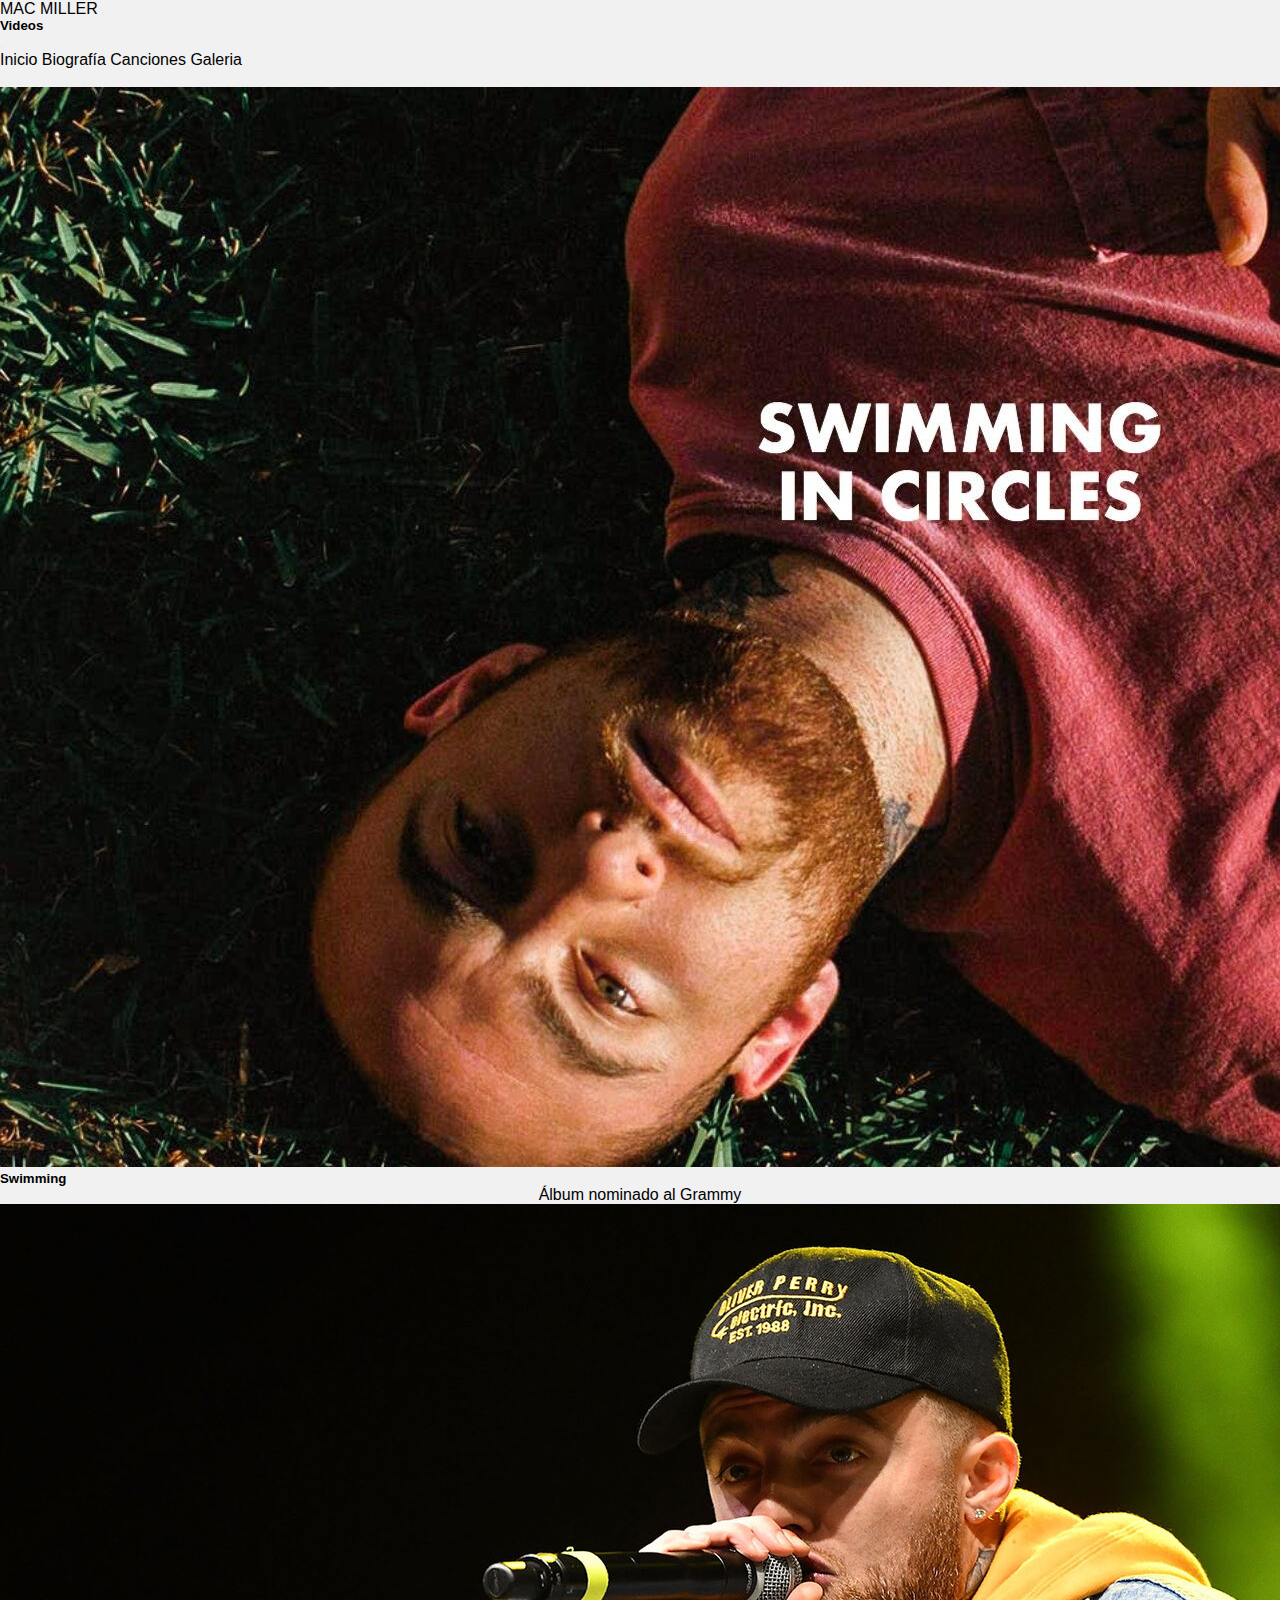
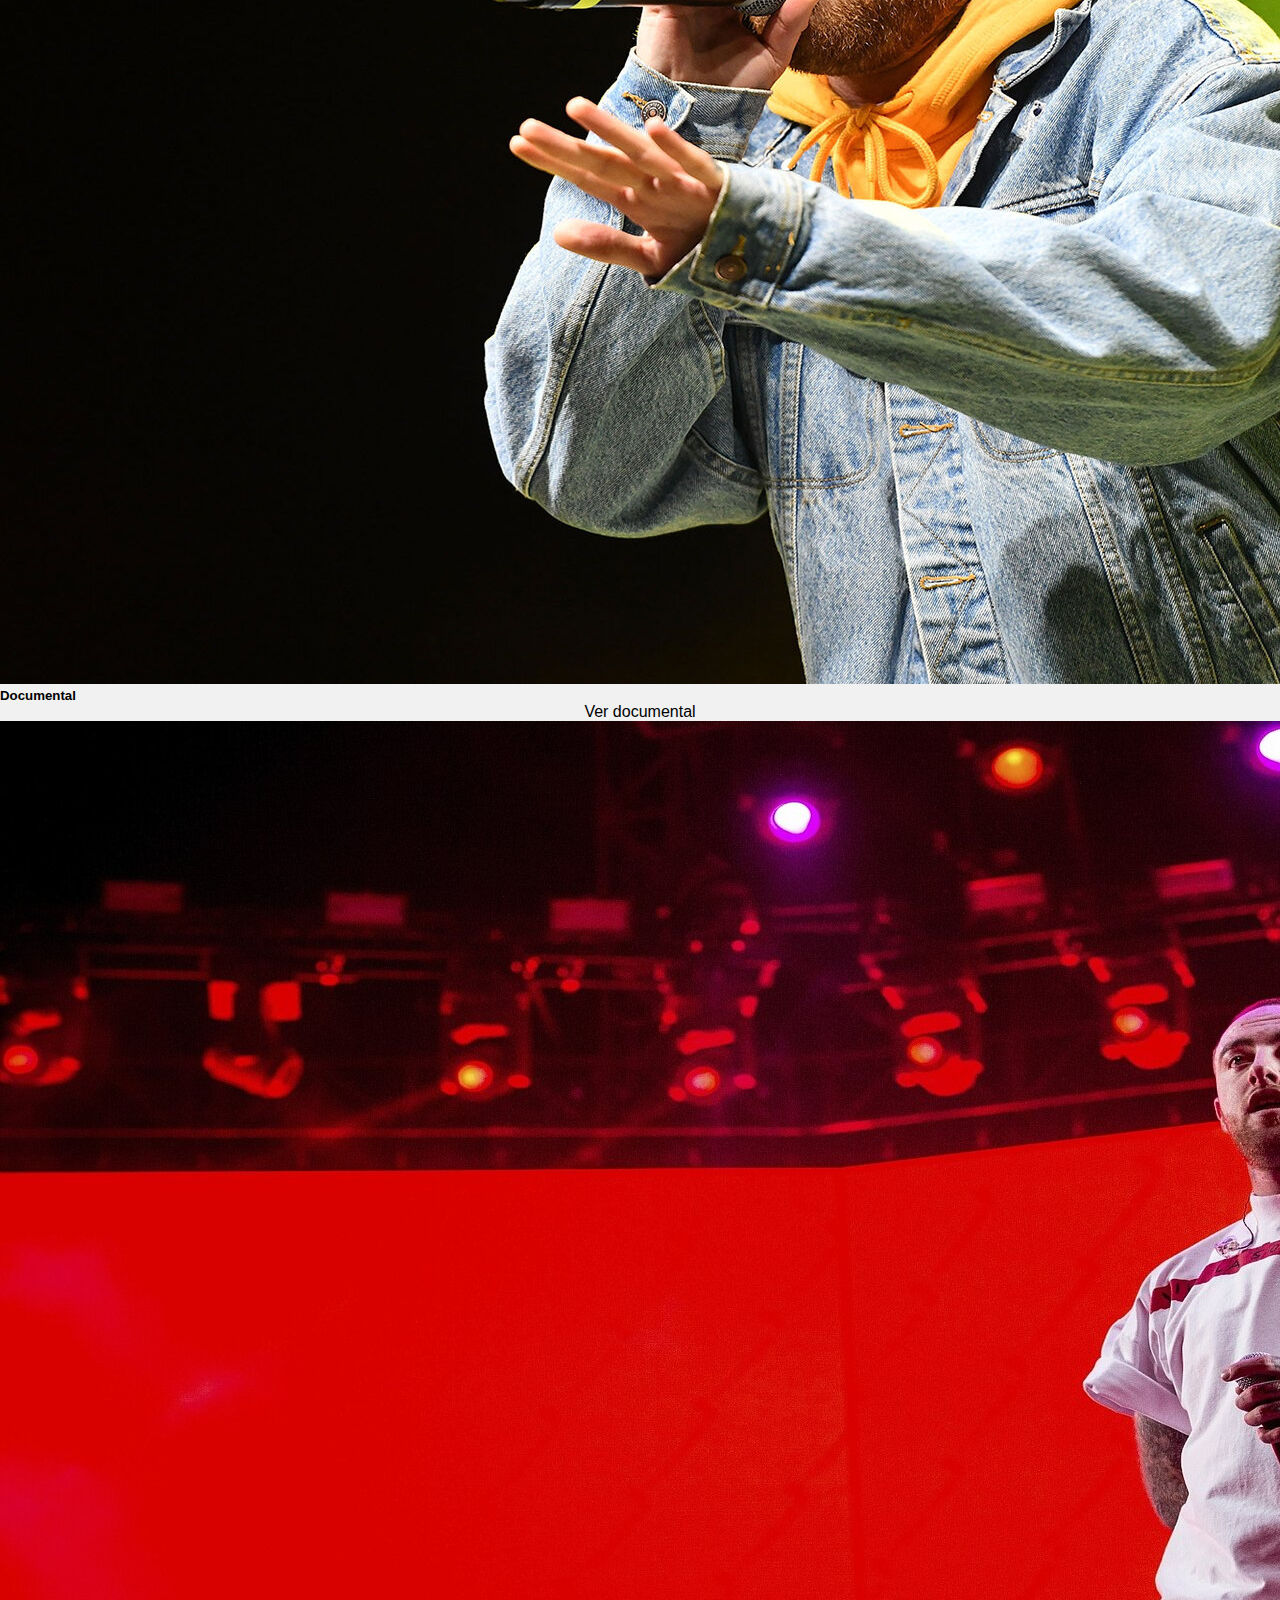
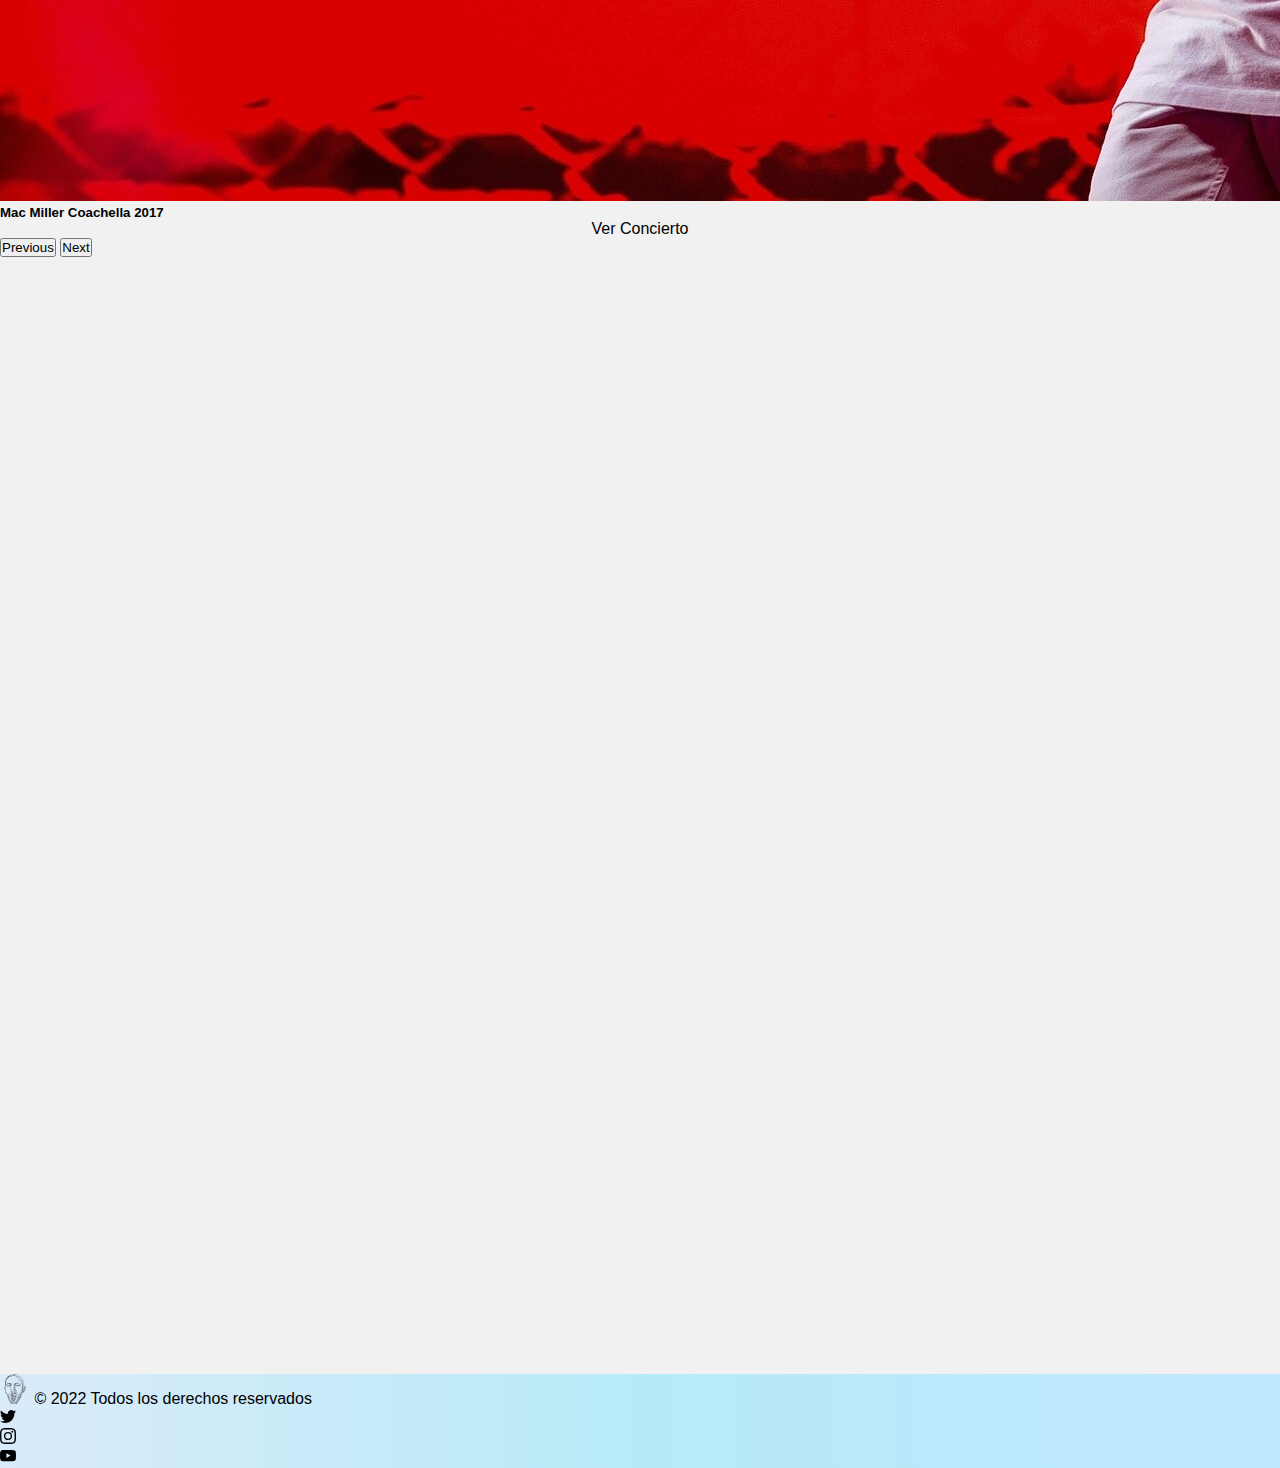
<file: pages/videos.html>
<!DOCTYPE html>
<html lang="es">
<head>
    <meta charset="UTF-8">
    <meta http-equiv="X-UA-Compatible" content="IE=edge">
    <meta name="viewport" content="width=device-width, initial-scale=1.0">
    <meta name="description" content="Mac Miller. Videos de musica">
    <meta name="keywords" content="MAC MILLER, VIDEOS, MUSICA, CIRCLES, FACES, YOUTUBE">
    <link rel="icon" href="../img/logo.ico">
    <link href="https://cdn.jsdelivr.net/npm/bootstrap@5.1.3/dist/css/bootstrap.min.css" rel="stylesheet" integrity="sha384-1BmE4kWBq78iYhFldvKuhfTAU6auU8tT94WrHftjDbrCEXSU1oBoqyl2QvZ6jIW3" crossorigin="anonymous">
    <link rel="stylesheet" href="../sass/css/destino.css">
    <link rel="preconnect" href="https://fonts.googleapis.com">
    <link rel="preconnect" href="https://fonts.gstatic.com" crossorigin>
    <link href="https://fonts.googleapis.com/css2?family=Anton&family=Dela+Gothic+One&family=Noto+Serif:ital@1&family=Nunito:wght@300&family=Smokum&display=swap" rel="stylesheet">
    <link rel="stylesheet" href="https://cdnjs.cloudflare.com/ajax/libs/font-awesome/6.1.1/css/all.min.css">
    <title>Videos</title>
</head>
<body>
  <!--NAVBAR-->
    <header>
        <nav class="navbar navbar-light bg-light fixed-top">
        <div class="container-fluid">
              <a class="navbar-brand">MAC MILLER</a>
              <button class="navbar-toggler" type="button" data-bs-toggle="offcanvas" data-bs-target="#offcanvasNavbar" aria-controls="offcanvasNavbar">
                <span class="navbar-toggler-icon"></span>
              </button>
            <div class="offcanvas offcanvas-end" tabindex="-1" id="offcanvasNavbar" aria-labelledby="offcanvasNavbarLabel">
            <div class="offcanvas-header">
                  <h5 class="offcanvas-title" id="offcanvasNavbarLabel">Videos</h5>
                  <button type="button" class="btn-close text-reset" data-bs-dismiss="offcanvas" aria-label="Close"></button>
                </div>
                <div class="offcanvas-body">
                  <ul class="navbar-nav justify-content-end flex-grow-1 pe-3">
                    <li class="nav-item">
                      <a class="nav-link active" aria-current="page" href="../index.html">Inicio</a>
                      <a class="nav-link active" aria-current="page" href="historia.html">Biografía</a>
                      <a class="nav-link active" aria-current="page" href="canciones.html">Canciones</a>
                      <a class="nav-link active" aria-current="page" href="galeria.html">Galeria</a>
                    </li>
                  </ul>
                </div>
            </div>
        </div>
        </nav>
    </header>
    <!--CARRUSEL-->
    <div id="carouselExampleCaptions" class="carousel slide" data-bs-ride="carousel">
        <div class="carousel-indicators">
          <button type="button" data-bs-target="#carouselExampleCaptions" data-bs-slide-to="0" class="active" aria-current="true" aria-label="Slide 1"></button>
          <button type="button" data-bs-target="#carouselExampleCaptions" data-bs-slide-to="1" aria-label="Slide 2"></button>
          <button type="button" data-bs-target="#carouselExampleCaptions" data-bs-slide-to="2" aria-label="Slide 3"></button>
        </div>
        <div class="carousel-inner">
          <div class="carousel-item active">
            <img src="../img/carousel/c1.jpg" class="d-block w-100" alt="...">
            <div class="carousel-caption d-none d-md-block">
              <h5>Swimming</h5>
              <p>Álbum nominado al Grammy</p>
            </div>
          </div>
          <div class="carousel-item">
            <img src="../img/carousel/c2.jpg" class="d-block w-100" alt="...">
            <div class="carousel-caption d-none d-md-block">
              <h5>Documental</h5>
              <p><a class="carouselA" href="https://www.youtube.com/watch?v=UQ3w99trVUk&ab_channel=TheFADER">Ver documental</a></p>
            </div>
          </div>
          <div class="carousel-item">
            <img src="../img/carousel/c3.jpg" class="d-block w-100" alt="...">
            <div class="carousel-caption d-none d-md-block">
              <h5>Mac Miller Coachella 2017</h5>
              <p><a class="carouselA" href="https://www.youtube.com/watch?v=S2k99-bopIc&ab_channel=Charles.">Ver Concierto</a></p>
            </div>
          </div>
        </div>
        <button class="carousel-control-prev" type="button" data-bs-target="#carouselExampleCaptions" data-bs-slide="prev">
          <span class="carousel-control-prev-icon" aria-hidden="true"></span>
          <span class="visually-hidden">Previous</span>
        </button>
        <button class="carousel-control-next" type="button" data-bs-target="#carouselExampleCaptions" data-bs-slide="next">
          <span class="carousel-control-next-icon" aria-hidden="true"></span>
          <span class="visually-hidden">Next</span>
        </button>
      </div>

           <!-- VIDEOS -->
      <section id="section4">
        <div class="container">
            <div class="videos ratio ratio-16x9 my-3">
              <iframe width="560" height="315" src="https://www.youtube.com/embed/aIHF7u9Wwiw" title="YouTube video player" frameborder="0" allow="accelerometer; autoplay; clipboard-write; encrypted-media; gyroscope; picture-in-picture" allowfullscreen></iframe>
            </div>
            <div class="videos ratio ratio-16x9 my-3">
              <iframe width="560" height="315" src="https://www.youtube.com/embed/W4ocPPhtglU" title="YouTube video player" frameborder="0" allow="accelerometer; autoplay; clipboard-write; encrypted-media; gyroscope; picture-in-picture" allowfullscreen></iframe>
            </div>
            <div class="videos ratio ratio-16x9 my-3">
              <iframe width="560" height="315" src="https://www.youtube.com/embed/vx0i-iPOlQk" title="YouTube video player" frameborder="0" allow="accelerometer; autoplay; clipboard-write; encrypted-media; gyroscope; picture-in-picture" allowfullscreen></iframe>
            </div>
        </div>    
      </section>


<!--FOOTER-->
<div class="container-fluid">
  <footer class="d-flex flex-wrap justify-content-between align-items-center py-3 my-4 border-top">
    <div class="col-md-4 d-flex align-items-center">
      <a href="/" class="mb-3 me-2 mb-md-0 text-muted text-decoration-none lh-1">
        <img src="../img/svg/mac.svg.svg" width="30" height="30">
      </a>
      <span class="text-muted">&copy; 2022 Todos los derechos reservados</span>
    </div>

    <ul class="nav col-md-4 justify-content-end list-unstyled d-flex">
      
      <li class="ms-3"><a target="_blank" class="text-muted" href="https://twitter.com/macmiller"><svg xmlns="http://www.w3.org/2000/svg" width="16" height="16" fill="currentColor" class="bi bi-twitter" viewBox="0 0 16 16">
        <path d="M5.026 15c6.038 0 9.341-5.003 9.341-9.334 0-.14 0-.282-.006-.422A6.685 6.685 0 0 0 16 3.542a6.658 6.658 0 0 1-1.889.518 3.301 3.301 0 0 0 1.447-1.817 6.533 6.533 0 0 1-2.087.793A3.286 3.286 0 0 0 7.875 6.03a9.325 9.325 0 0 1-6.767-3.429 3.289 3.289 0 0 0 1.018 4.382A3.323 3.323 0 0 1 .64 6.575v.045a3.288 3.288 0 0 0 2.632 3.218 3.203 3.203 0 0 1-.865.115 3.23 3.23 0 0 1-.614-.057 3.283 3.283 0 0 0 3.067 2.277A6.588 6.588 0 0 1 .78 13.58a6.32 6.32 0 0 1-.78-.045A9.344 9.344 0 0 0 5.026 15z"/>
      </svg></a></li>
      <li class="ms-3"><a target="_blank" class="text-muted" href="https://www.instagram.com/macmiller/?hl=es"><svg xmlns="http://www.w3.org/2000/svg" width="16" height="16" fill="currentColor" class="bi bi-instagram" viewBox="0 0 16 16">
        <path d="M8 0C5.829 0 5.556.01 4.703.048 3.85.088 3.269.222 2.76.42a3.917 3.917 0 0 0-1.417.923A3.927 3.927 0 0 0 .42 2.76C.222 3.268.087 3.85.048 4.7.01 5.555 0 5.827 0 8.001c0 2.172.01 2.444.048 3.297.04.852.174 1.433.372 1.942.205.526.478.972.923 1.417.444.445.89.719 1.416.923.51.198 1.09.333 1.942.372C5.555 15.99 5.827 16 8 16s2.444-.01 3.298-.048c.851-.04 1.434-.174 1.943-.372a3.916 3.916 0 0 0 1.416-.923c.445-.445.718-.891.923-1.417.197-.509.332-1.09.372-1.942C15.99 10.445 16 10.173 16 8s-.01-2.445-.048-3.299c-.04-.851-.175-1.433-.372-1.941a3.926 3.926 0 0 0-.923-1.417A3.911 3.911 0 0 0 13.24.42c-.51-.198-1.092-.333-1.943-.372C10.443.01 10.172 0 7.998 0h.003zm-.717 1.442h.718c2.136 0 2.389.007 3.232.046.78.035 1.204.166 1.486.275.373.145.64.319.92.599.28.28.453.546.598.92.11.281.24.705.275 1.485.039.843.047 1.096.047 3.231s-.008 2.389-.047 3.232c-.035.78-.166 1.203-.275 1.485a2.47 2.47 0 0 1-.599.919c-.28.28-.546.453-.92.598-.28.11-.704.24-1.485.276-.843.038-1.096.047-3.232.047s-2.39-.009-3.233-.047c-.78-.036-1.203-.166-1.485-.276a2.478 2.478 0 0 1-.92-.598 2.48 2.48 0 0 1-.6-.92c-.109-.281-.24-.705-.275-1.485-.038-.843-.046-1.096-.046-3.233 0-2.136.008-2.388.046-3.231.036-.78.166-1.204.276-1.486.145-.373.319-.64.599-.92.28-.28.546-.453.92-.598.282-.11.705-.24 1.485-.276.738-.034 1.024-.044 2.515-.045v.002zm4.988 1.328a.96.96 0 1 0 0 1.92.96.96 0 0 0 0-1.92zm-4.27 1.122a4.109 4.109 0 1 0 0 8.217 4.109 4.109 0 0 0 0-8.217zm0 1.441a2.667 2.667 0 1 1 0 5.334 2.667 2.667 0 0 1 0-5.334z"/>
      </svg></a></li>
      <li class="ms-3"><a target="_blank" class="text-muted" href="https://www.youtube.com/channel/UC3SEvBYhullC-aaEmbEQflg"><svg xmlns="http://www.w3.org/2000/svg" width="16" height="16" fill="currentColor" class="bi bi-youtube" viewBox="0 0 16 16">
        <path d="M8.051 1.999h.089c.822.003 4.987.033 6.11.335a2.01 2.01 0 0 1 1.415 1.42c.101.38.172.883.22 1.402l.01.104.022.26.008.104c.065.914.073 1.77.074 1.957v.075c-.001.194-.01 1.108-.082 2.06l-.008.105-.009.104c-.05.572-.124 1.14-.235 1.558a2.007 2.007 0 0 1-1.415 1.42c-1.16.312-5.569.334-6.18.335h-.142c-.309 0-1.587-.006-2.927-.052l-.17-.006-.087-.004-.171-.007-.171-.007c-1.11-.049-2.167-.128-2.654-.26a2.007 2.007 0 0 1-1.415-1.419c-.111-.417-.185-.986-.235-1.558L.09 9.82l-.008-.104A31.4 31.4 0 0 1 0 7.68v-.123c.002-.215.01-.958.064-1.778l.007-.103.003-.052.008-.104.022-.26.01-.104c.048-.519.119-1.023.22-1.402a2.007 2.007 0 0 1 1.415-1.42c.487-.13 1.544-.21 2.654-.26l.17-.007.172-.006.086-.003.171-.007A99.788 99.788 0 0 1 7.858 2h.193zM6.4 5.209v4.818l4.157-2.408L6.4 5.209z"/>
      </svg></a></li>
    </ul>
  </footer>
</div>


    <!-- Script -->
    <script src="https://cdn.jsdelivr.net/npm/@popperjs/core@2.10.2/dist/umd/popper.min.js" integrity="sha384-7+zCNj/IqJ95wo16oMtfsKbZ9ccEh31eOz1HGyDuCQ6wgnyJNSYdrPa03rtR1zdB" crossorigin="anonymous"></script>
    <script src="https://cdn.jsdelivr.net/npm/bootstrap@5.1.3/dist/js/bootstrap.min.js" integrity="sha384-QJHtvGhmr9XOIpI6YVutG+2QOK9T+ZnN4kzFN1RtK3zEFEIsxhlmWl5/YESvpZ13" crossorigin="anonymous"></script>
</body>
</html>
</file>
<file: sass/css/destino.css>
footer {
  background-image: linear-gradient(to left, #bfe6ff, rgb(183, 234, 247), rgb(218, 235, 250));
}
footer .redes-sociales a {
  display: inline-flex;
  color: rgb(255, 255, 255);
  height: 48px;
  width: 48px;
  background-color: rgb(0, 0, 0);
  justify-content: center;
  align-items: center;
  text-decoration: none;
  border-radius: 50%;
  margin: 0 6px;
}

#imgh1 {
  width: 600px;
  box-shadow: 5px 5px;
  border: 1px solid black;
}

* {
  margin: 0%;
  padding: 0%;
  font-family: Arial, Helvetica, sans-serif;
}

body {
  background-color: #F1F1F2;
  /*background-image: linear-gradient($prueba);*/
}

.header-main {
  min-height: 100vh;
}
.header-main .imagenInicio {
  box-shadow: 5px 5px;
  border: 1px solid black;
}

h1 {
  padding-top: 5rem;
  padding-bottom: 10px;
  font-size: 60px;
  text-align: center;
}

p {
  text-align: center;
}

/*galeria*/
#galeria .col-lg-4 {
  margin: 0;
  padding: 25px;
}
#galeria .col-lg-4 .imgcanciones {
  width: 100%;
  height: 250px;
  object-fit: cover;
  box-shadow: 5px 5px;
  border: 1px solid black;
}

/* canciones*/
#canciones .col-lg-4 {
  margin: 0;
  padding: 25px;
}
#canciones .col-lg-4 .img3disco {
  width: 100%;
  height: auto;
  object-fit: cover;
  box-shadow: 5px 5px;
  border: 1px solid black;
}
#canciones .col-lg-4 .cancionespp {
  padding-top: 1rem;
  font-size: 15PX;
}
#canciones .col-lg-4 .cancionesP {
  font-size: 30px;
  font-family: "Anton", sans-serif;
}

a {
  text-decoration: none;
  color: black;
}

/*section 2 de albumes*/
#canciones2 .col-lg-3 {
  margin: 0%;
  padding: 25px;
}
#canciones2 .col-lg-3 img {
  width: 100%;
  height: 500px;
  object-fit: cover;
  box-shadow: 5px 5px;
  border: 1px solid black;
}
#canciones2 .col-lg-3 .parrafocanciones {
  padding-top: 1rem;
  font-size: 15px;
  font-family: "Anton", sans-serif;
}

/* botones */
.btn {
  min-width: 100%;
  text-decoration: none;
  border: 1px solid black;
}
.btn:hover {
  box-shadow: 1px 1px 1px 1px rgb(0, 0, 0);
}

/* section 3 spotify */
#section3 {
  background-image: linear-gradient();
}
#section3 h2 {
  font-family: "Anton", sans-serif;
}
#section3 .circleparrafo {
  font-family: "Updock";
  padding: 1px 1px 1px 1px;
  text-align: left;
  font-size: 30px;
}
#section3 .spotifyCol {
  border: 1px solid black;
}

/* carrusel*/
.carousel-item .a {
  text-decoration: none;
}

#section4 {
  padding-top: 5rem;
  padding-bottom: 5rem;
  padding-left: 2rem;
}

.h1 {
  font-family: "Anton", sans-serif;
}

/*historia */
#historiaP {
  font-size: 20px;
  padding-right: 1rem;
  padding-left: 1rem;
}

/*# sourceMappingURL=destino.css.map */
</file>
